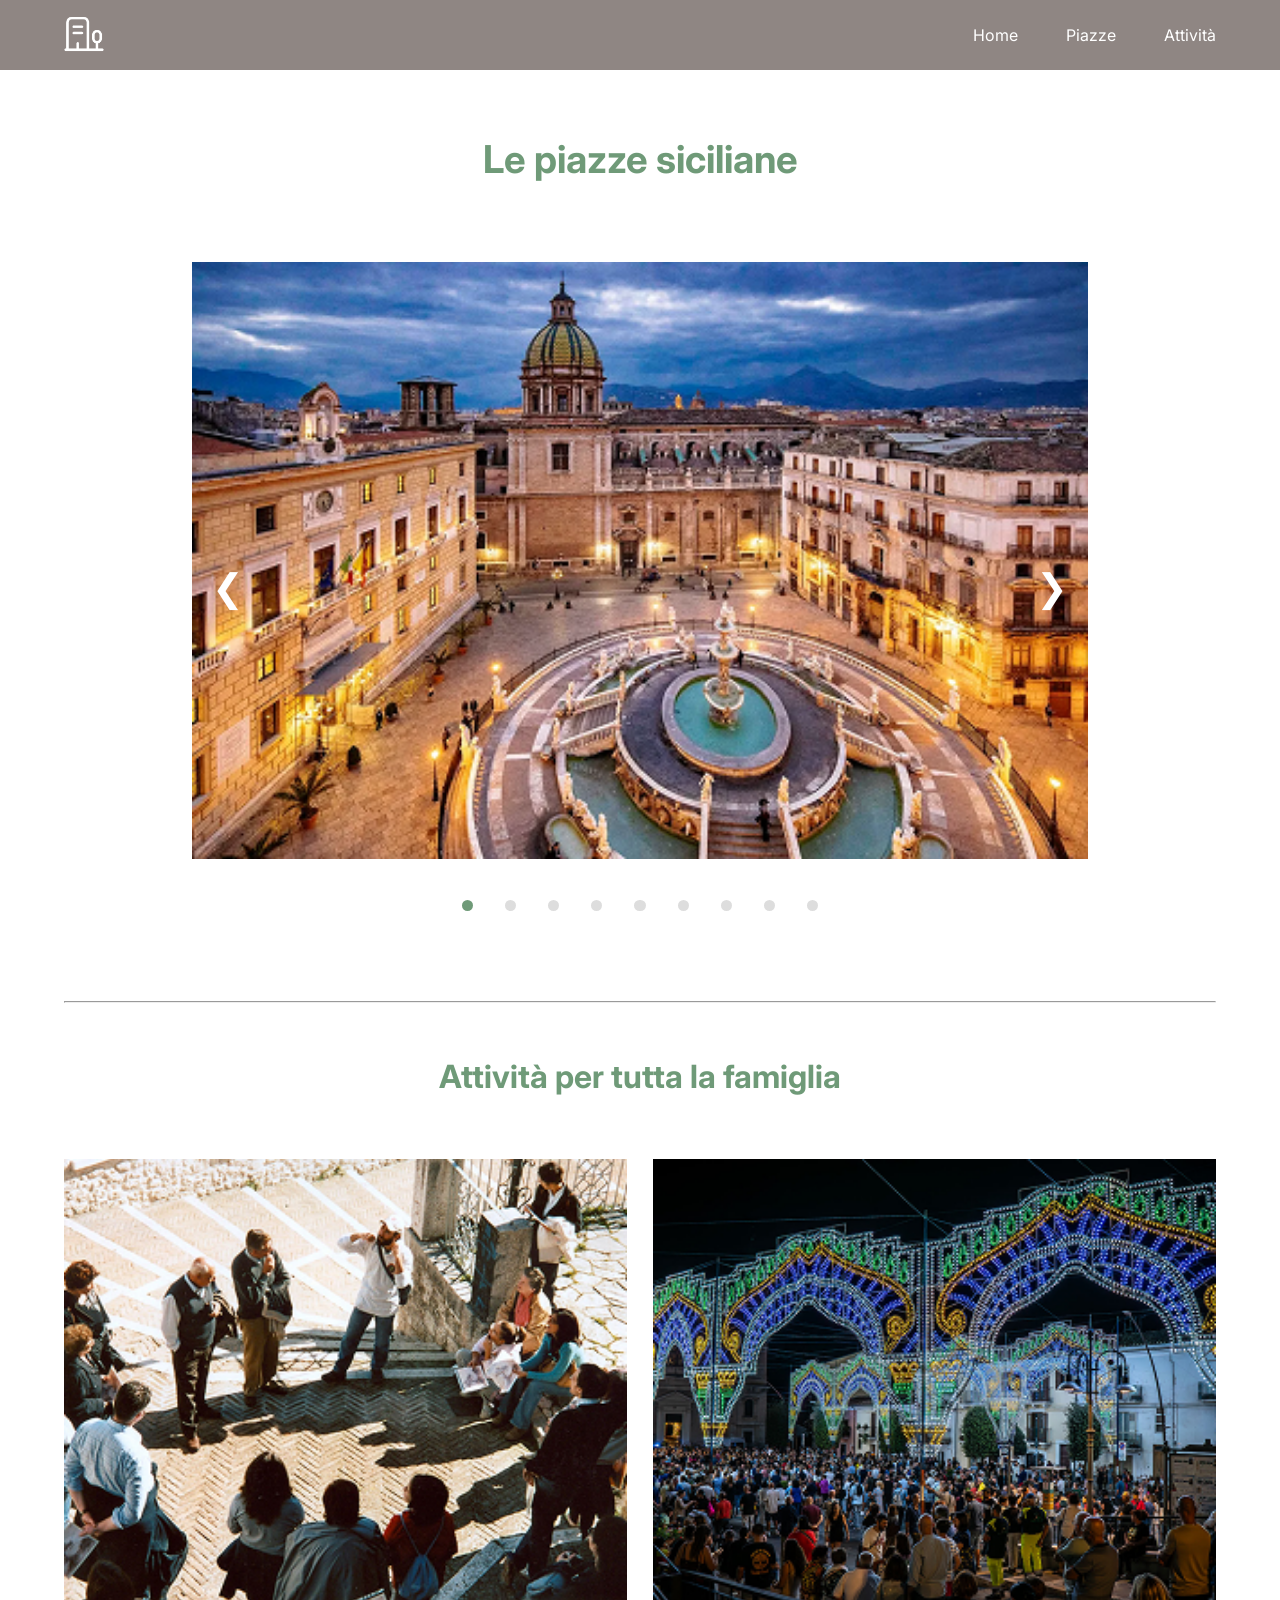
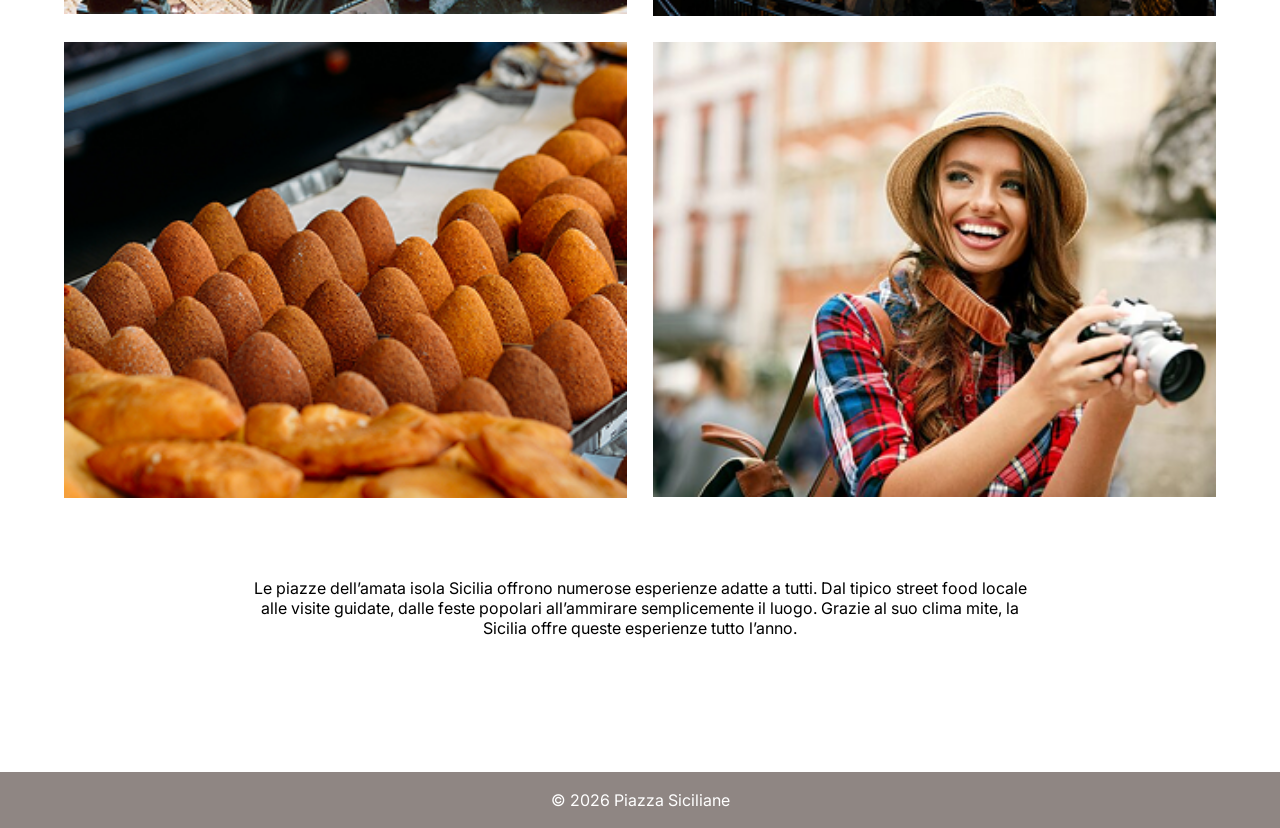
<file: index.html>
<!DOCTYPE html>
<html lang="it">

<head>
    <meta charset="UTF-8">
    <meta name="viewport" content="width=device-width, initial-scale=1.0">
    <title>Piazze Siciliane</title>
    <link rel="stylesheet" href="style.css">

    <link rel="preconnect" href="https://fonts.googleapis.com">
    <link rel="preconnect" href="https://fonts.gstatic.com" crossorigin>
    <link
        href="https://fonts.googleapis.com/css2?family=Inter:ital,opsz,wght@0,14..32,100..900;1,14..32,100..900&display=swap"
        rel="stylesheet">

</head>

<body>

    <header>
        <nav class="navbar">

            <div class="logo">
                <img src="img/logo-navbar.png" alt="logo">
            </div>

            <ul class="nav-links">
                <li><a href="index.html">Home</a></li>
                <li><a href="piazze.html">Piazze</a></li>
                <li><a href="attivita.html">Attività</a></li>
            </ul>

        </nav>
    </header>


    <section class="hero">

        <h1>Le piazze siciliane</h1>

        <div class="carousel">

            <input type="radio" name="slide" id="s1" checked>
            <input type="radio" name="slide" id="s2">
            <input type="radio" name="slide" id="s3">
            <input type="radio" name="slide" id="s4">
            <input type="radio" name="slide" id="s5">
            <input type="radio" name="slide" id="s6">
            <input type="radio" name="slide" id="s7">
            <input type="radio" name="slide" id="s8">
            <input type="radio" name="slide" id="s9">

            <div class="slides">

                <div class="slide">
                    <img src="img/piazza-pretoria-palermo.png">
                </div>

                <div class="slide">
                    <img src="img/piazza-duomo-catania.png">
                </div>

                <div class="slide">
                    <img src="img/piazza-duomo-messina.png">
                </div>

                <div class="slide">
                    <img src="img/piazza-duomo-siracusa.png">
                </div>

                <div class="slide">
                    <img src="img/piazza-pirandello-agrigento.png">
                </div>

                <div class="slide">
                    <img src="img/piazza garibaldi-caltanissetta.png">
                </div>

                <div class="slide">
                    <img src="img/piazza-sangiovanni-ragusa.png">
                </div>

                <div class="slide">
                    <img src="img/piazza-vittorio-emanuele-enna.png">
                </div>

                <div class="slide">
                    <img src="img/piazza-vittorio-emanuele-trapani.png">
                </div>

            </div>


            <!-- FRECCE -->

            <div class="nav nav-1">
                <label for="s9" class="prev">&#10094;</label>
                <label for="s2" class="next">&#10095;</label>
            </div>

            <div class="nav nav-2">
                <label for="s1" class="prev">&#10094;</label>
                <label for="s3" class="next">&#10095;</label>
            </div>

            <div class="nav nav-3">
                <label for="s2" class="prev">&#10094;</label>
                <label for="s4" class="next">&#10095;</label>
            </div>

            <div class="nav nav-4">
                <label for="s3" class="prev">&#10094;</label>
                <label for="s5" class="next">&#10095;</label>
            </div>

            <div class="nav nav-5">
                <label for="s4" class="prev">&#10094;</label>
                <label for="s6" class="next">&#10095;</label>
            </div>

            <div class="nav nav-6">
                <label for="s5" class="prev">&#10094;</label>
                <label for="s7" class="next">&#10095;</label>
            </div>

            <div class="nav nav-7">
                <label for="s6" class="prev">&#10094;</label>
                <label for="s8" class="next">&#10095;</label>
            </div>

            <div class="nav nav-8">
                <label for="s7" class="prev">&#10094;</label>
                <label for="s9" class="next">&#10095;</label>
            </div>

            <div class="nav nav-9">
                <label for="s8" class="prev">&#10094;</label>
                <label for="s1" class="next">&#10095;</label>
            </div>


            <!-- DOTS -->

            <div class="dots">

                <label for="s1"></label>
                <label for="s2"></label>
                <label for="s3"></label>
                <label for="s4"></label>
                <label for="s5"></label>
                <label for="s6"></label>
                <label for="s7"></label>
                <label for="s8"></label>
                <label for="s9"></label>

            </div>

        </div>

    </section>


    <hr class="divider">


    <!-- SEZIONE ATTIVITA -->

    <section class="attivita">

        <h2>Attività per tutta la famiglia</h2>

        <div class="grid-img">

            <img src="img/1.png">
            <img src="img/2.png">
            <img src="img/3.png">
            <img src="img/4.png">

        </div>

        <p>
            Le piazze dell’amata isola Sicilia offrono numerose esperienze adatte a tutti.
            Dal tipico street food locale alle visite guidate, dalle feste popolari
            all’ammirare semplicemente il luogo. Grazie al suo clima mite,
            la Sicilia offre queste esperienze tutto l’anno.
        </p>

    </section>


    <footer>

        <p>© 2026 Piazza Siciliane</p>

    </footer>


</body>

</html>
</file>
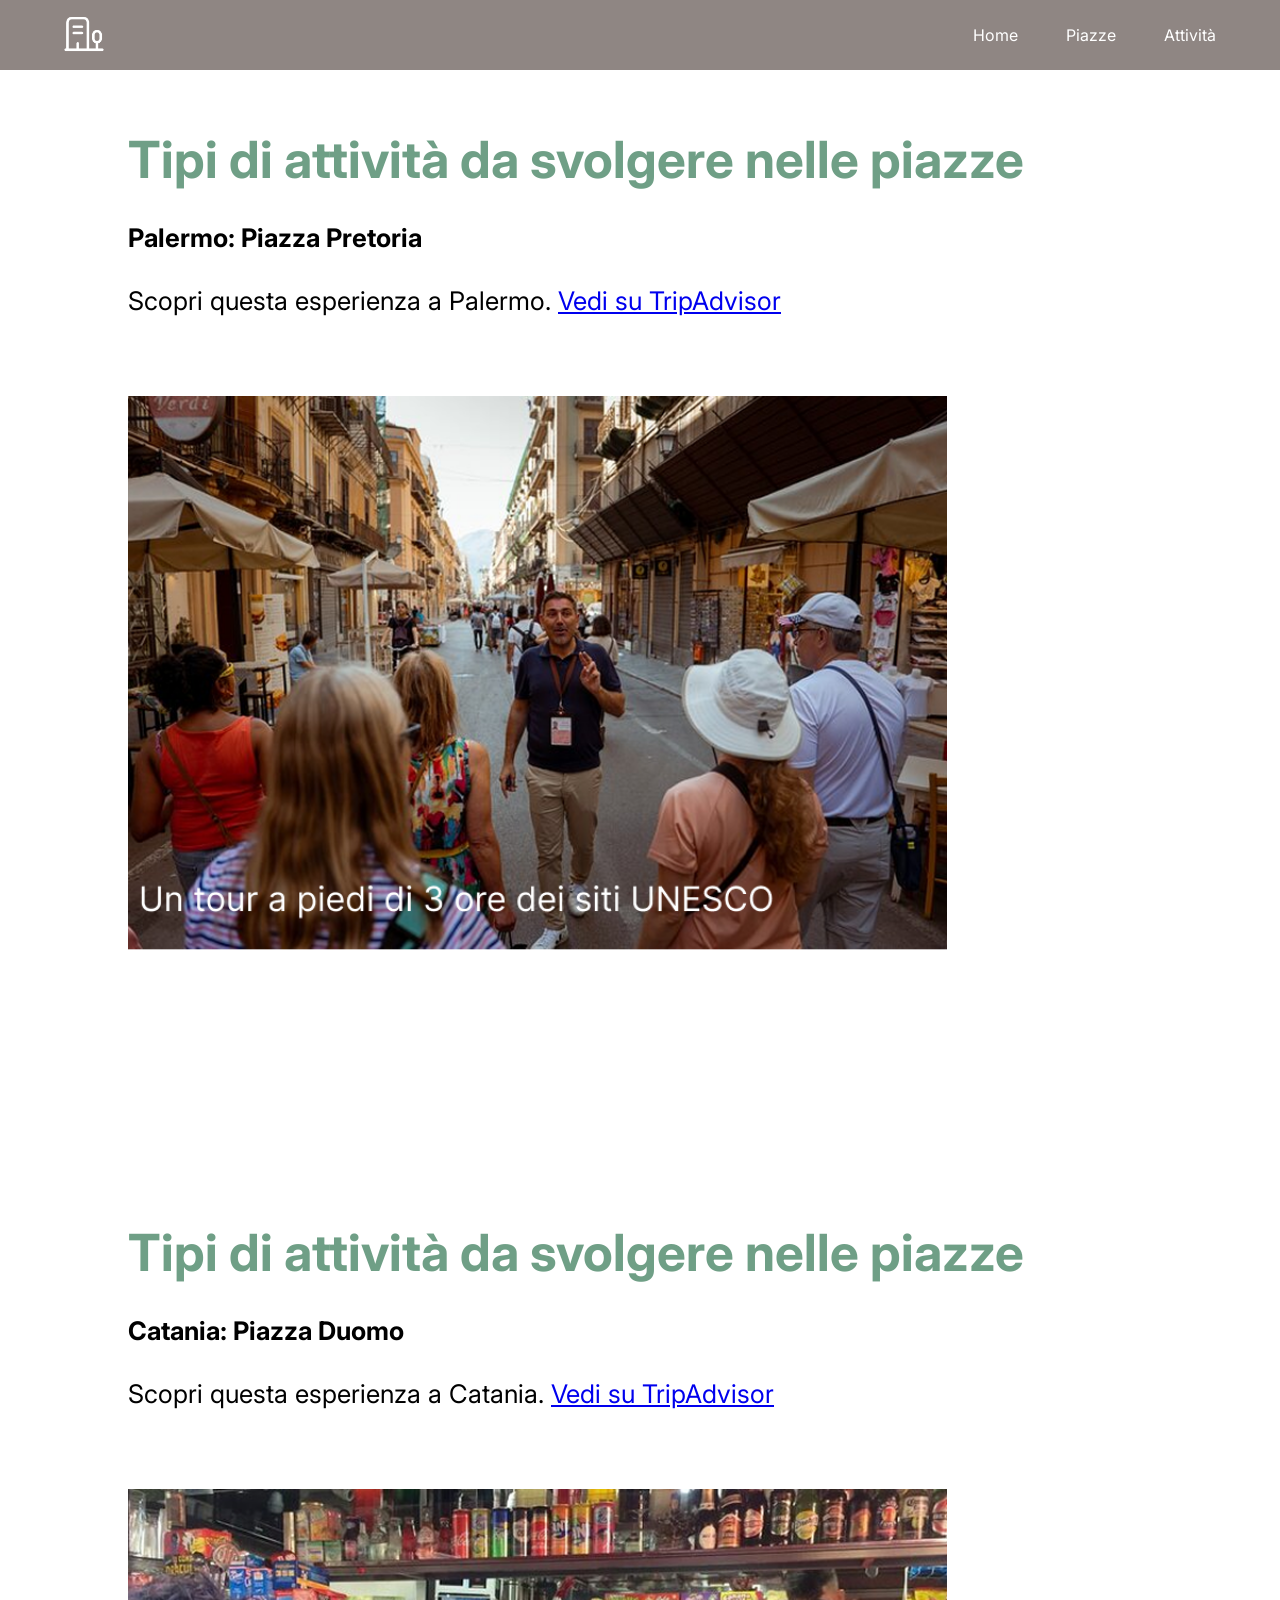
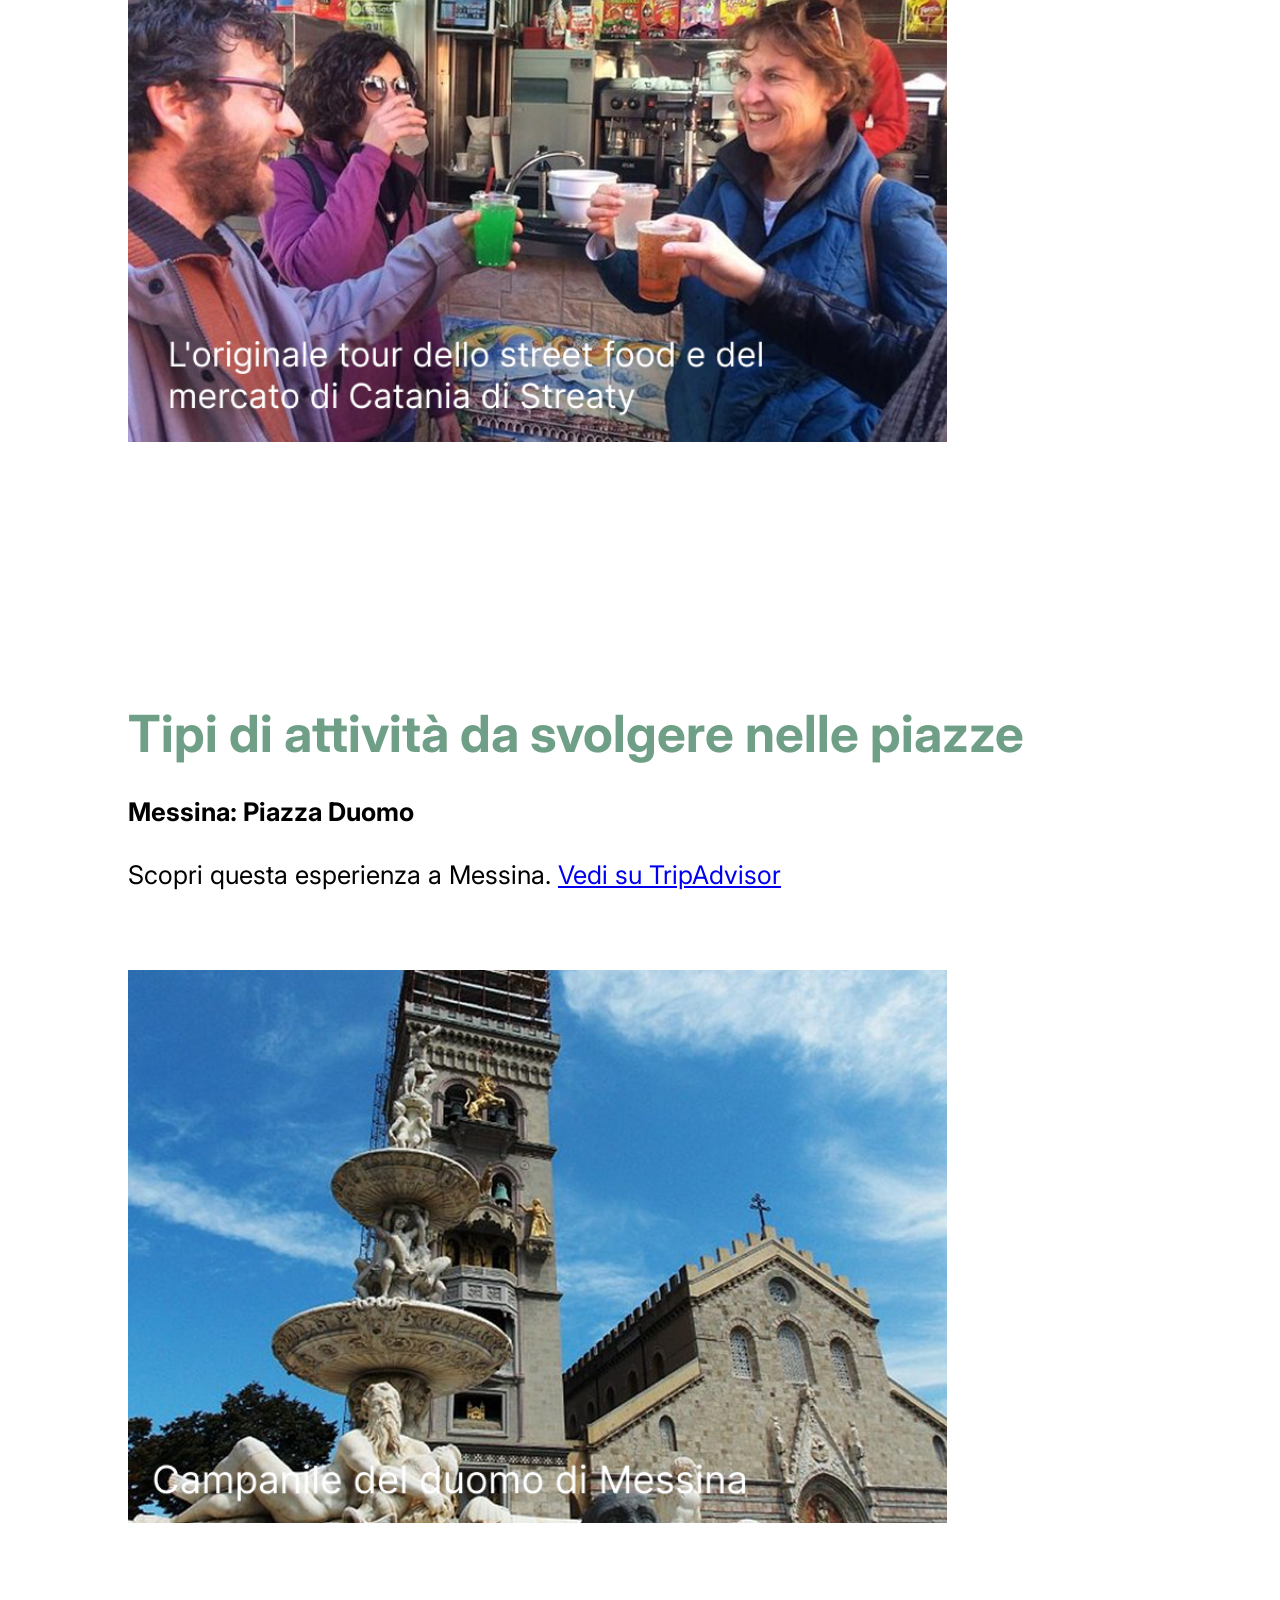
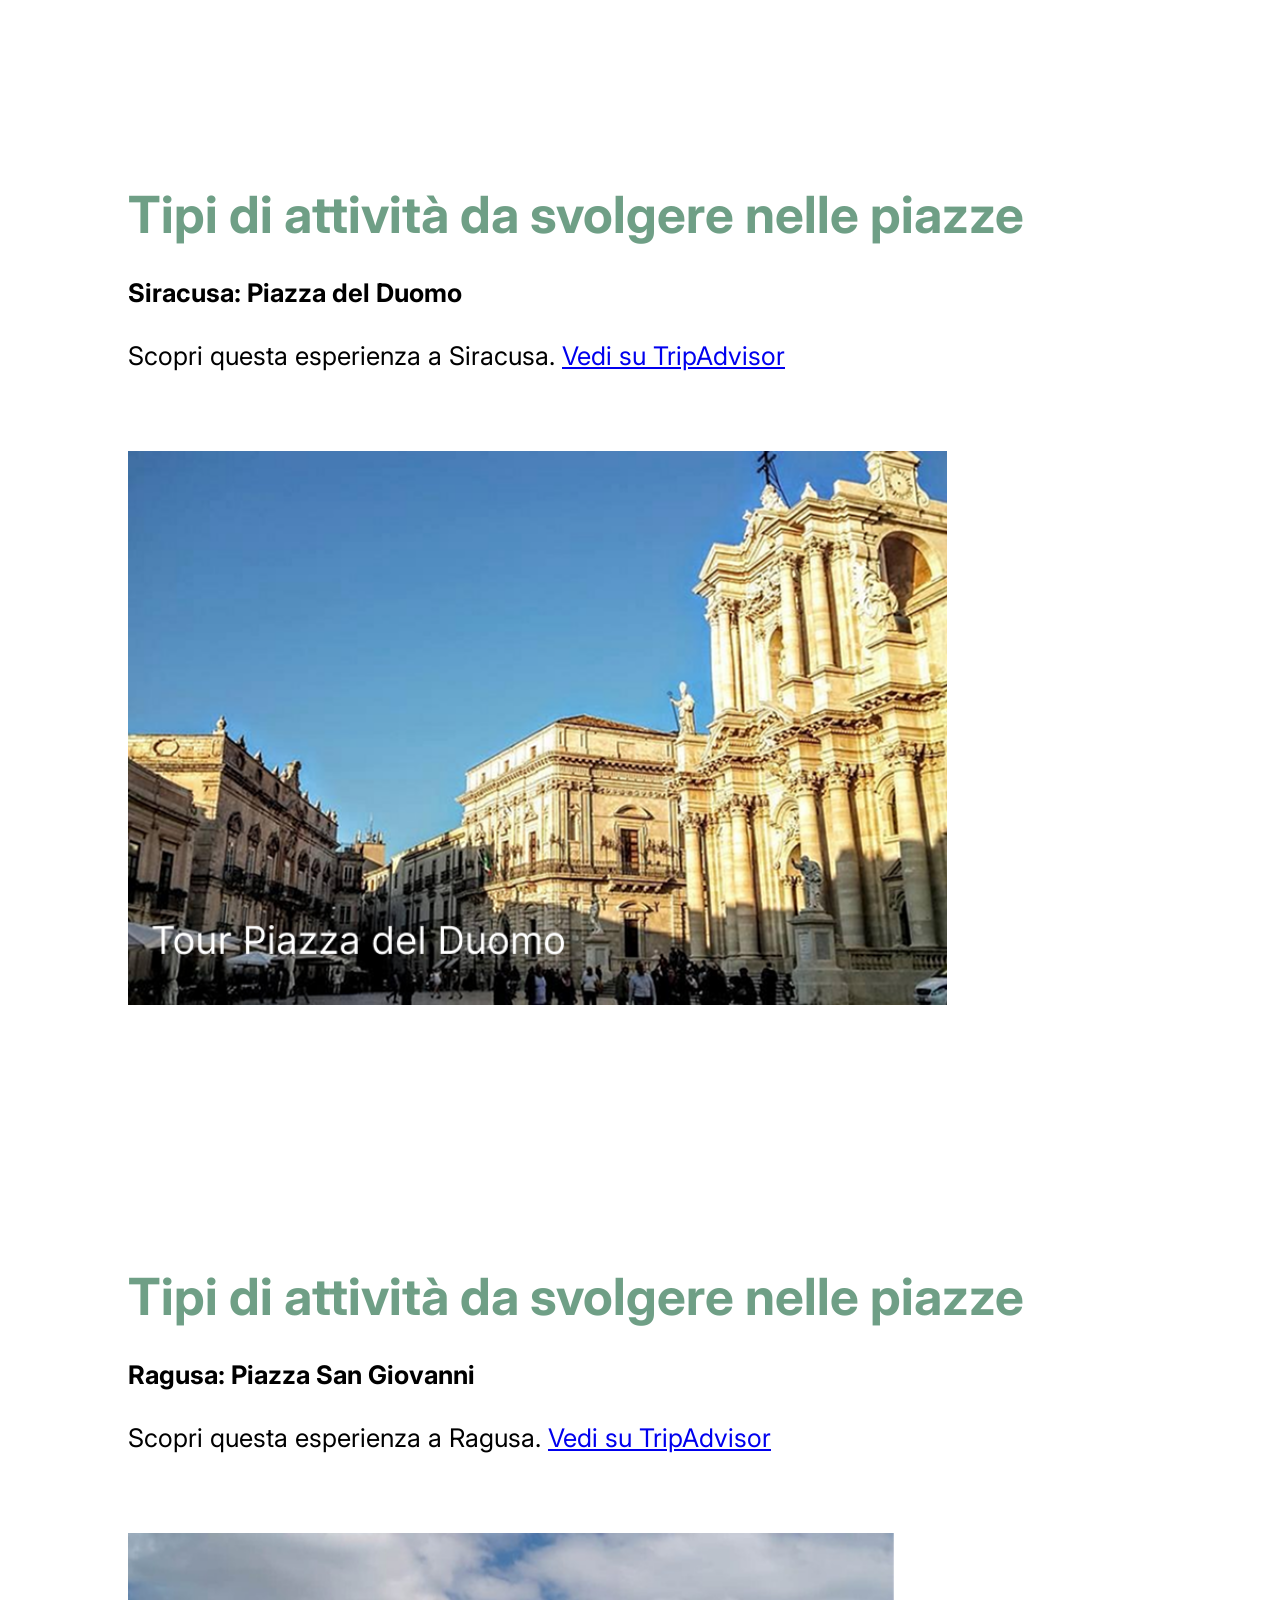
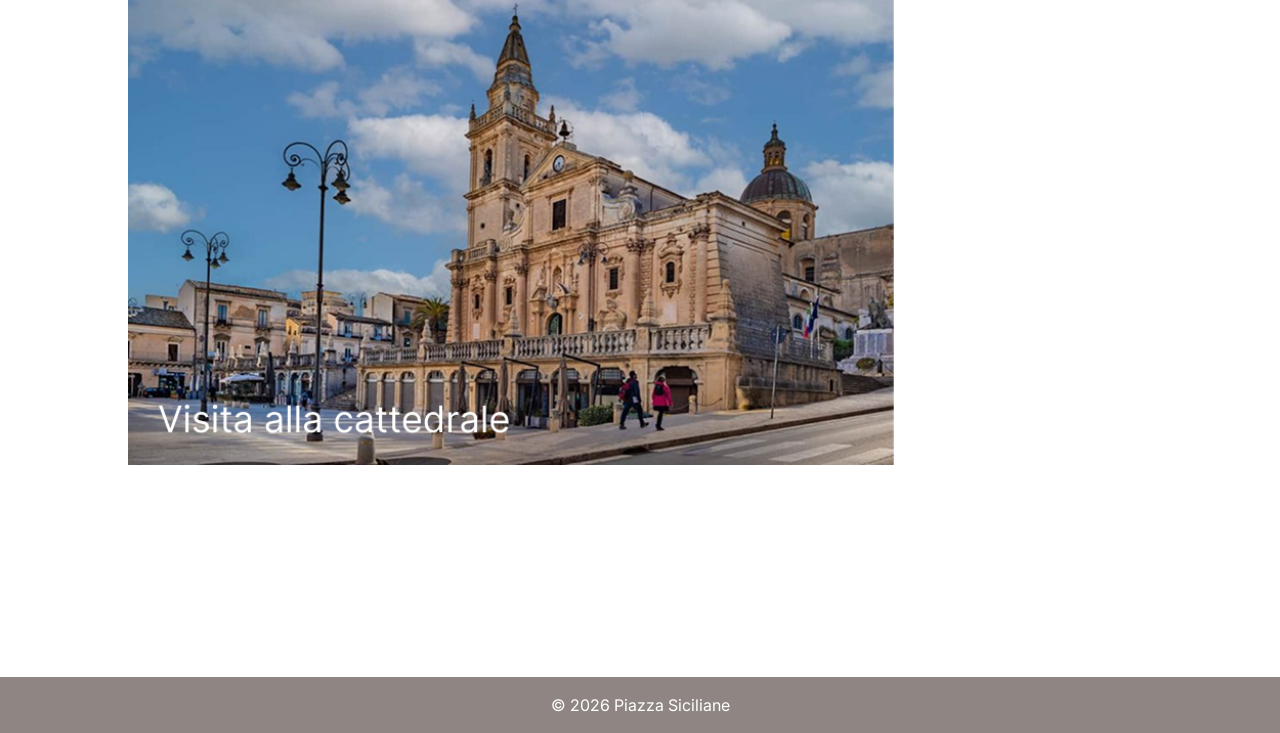
<file: attivita.html>
<!DOCTYPE html>
<html lang="it">

<head>
    <meta charset="UTF-8">
    <meta name="viewport" content="width=device-width, initial-scale=1.0">
    <title>Piazze Siciliane</title>
    <link rel="stylesheet" href="style.css">

    <link rel="preconnect" href="https://fonts.googleapis.com">
    <link rel="preconnect" href="https://fonts.gstatic.com" crossorigin>
    <link
        href="https://fonts.googleapis.com/css2?family=Inter:ital,opsz,wght@0,14..32,100..900;1,14..32,100..900&display=swap"
        rel="stylesheet">

</head>

<body>

    <header>
        <nav class="navbar">

            <div class="logo">
                <img src="img/logo-navbar.png" alt="logo">
            </div>

            <ul class="nav-links">
                <li><a href="index.html">Home</a></li>
                <li><a href="piazze.html">Piazze</a></li>
                <li><a href="attivita.html">Attività</a></li>
            </ul>

        </nav>
    </header>


    <section class="attività">

        <h1 class="titolo-sezione">Tipi di attività da svolgere nelle piazze</h1>

        <div class="attività-text">

            <h2>Palermo: Piazza Pretoria</h2>

            <p>
                Scopri questa esperienza a Palermo.
                <a href="https://www.tripadvisor.it/Attraction_Products-g187886-d195288-Piazza_Pretoria-Sicily.html"
                    target="_blank">Vedi su TripAdvisor</a>
            </p>

            <!-- IMMAGINE CHE APRE L'OVERLAY -->
            <a href="#gallery-palermo">
                <img src="img/attività-palermo1.png" class="open-gallery">
            </a>


            <!-- OVERLAY -->
            <div id="gallery-palermo" class="overlay">

                <a href="#" class="close">&times;</a>

                <div class="slider slider-palermo">

                    <input type="radio" name="palermo" id="p1" checked>
                    <input type="radio" name="palermo" id="p2">
                    <input type="radio" name="palermo" id="p3">
                    <input type="radio" name="palermo" id="p4">
                    <input type="radio" name="palermo" id="p5">

                    <div class="immagini">

                        <div class="img-slide">
                            <img src="img/attività-palermo1.png">
                        </div>

                        <div class="img-slide">
                            <img src="img/attività-palermo2.png">
                        </div>

                        <div class="img-slide">
                            <img src="img/attività-palermo3.png">
                        </div>

                        <div class="img-slide">
                            <img src="img/attività-palermo4.png">
                        </div>

                        <div class="img-slide">
                            <img src="img/attività-palermo5.png">
                        </div>

                    </div>


                    <!-- FRECCE -->

                    <div class="nav nav1">
                        <label for="p5" class="prev">&#10094;</label>
                        <label for="p2" class="next">&#10095;</label>
                    </div>

                    <div class="nav nav2">
                        <label for="p1" class="prev">&#10094;</label>
                        <label for="p3" class="next">&#10095;</label>
                    </div>

                    <div class="nav nav3">
                        <label for="p2" class="prev">&#10094;</label>
                        <label for="p4" class="next">&#10095;</label>
                    </div>

                    <div class="nav nav4">
                        <label for="p3" class="prev">&#10094;</label>
                        <label for="p5" class="next">&#10095;</label>
                    </div>

                    <div class="nav nav5">
                        <label for="p4" class="prev">&#10094;</label>
                        <label for="p1" class="next">&#10095;</label>
                    </div>

                </div>

            </div>

        </div>

    </section>

    <section class="attività">

        <h1 class="titolo-sezione">Tipi di attività da svolgere nelle piazze</h1>

        <div class="attività-text">

            <h2>Catania: Piazza Duomo</h2>

            <p>
                Scopri questa esperienza a Catania.
                <a href="https://www.tripadvisor.it/Attraction_Products-g187886-d532798-Piazza_del_Duomo-Sicily.html"
                    target="_blank">Vedi su TripAdvisor</a>
            </p>

            <!-- IMMAGINE CHE APRE L'OVERLAY -->
            <a href="#gallery-catania">
                <img src="img/attività-catania1.png" class="open-gallery">
            </a>


            <!-- OVERLAY -->
            <div id="gallery-catania" class="overlay">

                <a href="#" class="close">&times;</a>

                <div class="slider slider-catania">

                    <input type="radio" name="catania" id="c1" checked>
                    <input type="radio" name="catania" id="c2">
                    <input type="radio" name="catania" id="c3">
                    <input type="radio" name="catania" id="c4">
                    <input type="radio" name="catania" id="c5">

                    <div class="immagini">

                        <div class="img-slide">
                            <img src="img/attività-catania1.png">
                        </div>

                        <div class="img-slide">
                            <img src="img/attività-catania2.png">
                        </div>

                        <div class="img-slide">
                            <img src="img/attività-catania3.png">
                        </div>

                        <div class="img-slide">
                            <img src="img/attività-catania4.png">
                        </div>

                        <div class="img-slide">
                            <img src="img/attività-catania5.png">
                        </div>
                    </div>

                    <!-- FRECCE -->

                    <div class="nav nav1">
                        <label for="c5" class="prev">&#10094;</label>
                        <label for="c2" class="next">&#10095;</label>
                    </div>

                    <div class="nav nav2">
                        <label for="c1" class="prev">&#10094;</label>
                        <label for="c3" class="next">&#10095;</label>
                    </div>

                    <div class="nav nav3">
                        <label for="c2" class="prev">&#10094;</label>
                        <label for="c4" class="next">&#10095;</label>
                    </div>

                    <div class="nav nav4">
                        <label for="c3" class="prev">&#10094;</label>
                        <label for="c5" class="next">&#10095;</label>
                    </div>

                    <div class="nav nav5">
                        <label for="c4" class="prev">&#10094;</label>
                        <label for="c1" class="next">&#10095;</label>
                    </div>
                </div>

            </div>

        </div>
    </section>

    <section class="attività">

        <h1 class="titolo-sezione">Tipi di attività da svolgere nelle piazze</h1>

        <div class="attività-text">

            <h2>Messina: Piazza Duomo</h2>

            <p>
                Scopri questa esperienza a Messina.
                <a href="https://www.tripadvisor.it/Search?q=messina+piazza+del+duomo&geo=187889&ssrc=a&searchNearby=false&searchSessionId=0010eb62b549dee1.ssid&offset=0"
                    target="_blank">Vedi su TripAdvisor</a>
            </p>

            <!-- IMMAGINE CHE APRE L'OVERLAY -->
            <a href="#gallery-messina">
                <img src="img/attività-messina1.png" class="open-gallery">
            </a>


            <!-- OVERLAY -->
            <div id="gallery-messina" class="overlay">

                <a href="#" class="close">&times;</a>

                <div class="slider slider-messina">

                    <input type="radio" name="messina" id="m1" checked>
                    <input type="radio" name="messina" id="m2">
                    <input type="radio" name="messina" id="m3">
                    <input type="radio" name="messina" id="m4">
                    <input type="radio" name="messina" id="m5">

                    <div class="immagini">

                        <div class="img-slide">
                            <img src="img/attività-messina1.png">
                        </div>

                        <div class="img-slide">
                            <img src="img/attività-messina2.png">
                        </div>

                        <div class="img-slide">
                            <img src="img/attività-messina3.png">
                        </div>

                        <div class="img-slide">
                            <img src="img/attività-messina4.png">
                        </div>

                        <div class="img-slide">
                            <img src="img/attività-messina5.png">
                        </div>
                    </div>

                    <!-- FRECCE -->

                    <div class="nav nav1">
                        <label for="m5" class="prev">&#10094;</label>
                        <label for="m2" class="next">&#10095;</label>
                    </div>

                    <div class="nav nav2">
                        <label for="m1" class="prev">&#10094;</label>
                        <label for="m3" class="next">&#10095;</label>
                    </div>

                    <div class="nav nav3">
                        <label for="m2" class="prev">&#10094;</label>
                        <label for="m4" class="next">&#10095;</label>
                    </div>

                    <div class="nav nav4">
                        <label for="m3" class="prev">&#10094;</label>
                        <label for="m5" class="next">&#10095;</label>
                    </div>

                    <div class="nav nav5">
                        <label for="m4" class="prev">&#10094;</label>
                        <label for="m1" class="next">&#10095;</label>
                    </div>
                </div>

            </div>

        </div>
    </section>

    <section class="attività">

        <h1 class="titolo-sezione">Tipi di attività da svolgere nelle piazze</h1>

        <div class="attività-text">

            <h2>Siracusa: Piazza del Duomo</h2>

            <p>
                Scopri questa esperienza a Siracusa.
                <a href="https://www.tripadvisor.it/Attraction_Review-g187891-d2716394-Reviews-Piazza_Duomo-Syracuse_Province_of_Syracuse_Sicily.html"
                    target="_blank">Vedi su TripAdvisor</a>
            </p>

            <!-- IMMAGINE CHE APRE L'OVERLAY -->
            <a href="#gallery-siracusa">
                <img src="img/attività-siracusa1.png" class="open-gallery">
            </a>


            <!-- OVERLAY -->
            <div id="gallery-siracusa" class="overlay">

                <a href="#" class="close">&times;</a>

                <div class="slider slider-siracusa">

                    <input type="radio" name="siracusa" id="s1" checked>
                    <input type="radio" name="siracusa" id="s2">
                    <input type="radio" name="siracusa" id="s3">
                    <input type="radio" name="siracusa" id="s4">
                    <input type="radio" name="siracusa" id="s5">

                    <div class="immagini">

                        <div class="img-slide">
                            <img src="img/attività-siracusa1.png">
                        </div>

                        <div class="img-slide">
                            <img src="img/attività-siracusa2.png">
                        </div>

                        <div class="img-slide">
                            <img src="img/attività-siracusa3.png">
                        </div>

                        <div class="img-slide">
                            <img src="img/attività-siracusa4.png">
                        </div>

                        <div class="img-slide">
                            <img src="img/attività-siracusa5.png">
                        </div>
                    </div>

                    <!-- FRECCE -->

                    <div class="nav nav1">
                        <label for="s5" class="prev">&#10094;</label>
                        <label for="s2" class="next">&#10095;</label>
                    </div>

                    <div class="nav nav2">
                        <label for="s1" class="prev">&#10094;</label>
                        <label for="s3" class="next">&#10095;</label>
                    </div>

                    <div class="nav nav3">
                        <label for="s2" class="prev">&#10094;</label>
                        <label for="s4" class="next">&#10095;</label>
                    </div>

                    <div class="nav nav4">
                        <label for="s3" class="prev">&#10094;</label>
                        <label for="s5" class="next">&#10095;</label>
                    </div>

                    <div class="nav nav5">
                        <label for="s4" class="prev">&#10094;</label>
                        <label for="s1" class="next">&#10095;</label>
                    </div>
                </div>

            </div>

        </div>
    </section>

    <section class="attività">

        <h1 class="titolo-sezione">Tipi di attività da svolgere nelle piazze</h1>

        <div class="attività-text">

            <h2>Ragusa: Piazza San Giovanni</h2>

            <p>
                Scopri questa esperienza a Ragusa.
                <a href="https://www.tripadvisor.it/Attraction_Review-g194872-d1150039-Reviews-San_Giovanni_Battista_s_Cathedral-Ragusa_Province_of_Ragusa_Sicily.html"
                    target="_blank">Vedi su TripAdvisor</a>
            </p>

            <!-- IMMAGINE CHE APRE L'OVERLAY -->
            <a href="#gallery-ragusa">
                <img src="img/attività-ragusa1.png" class="open-gallery">
            </a>


            <!-- OVERLAY -->
            <div id="gallery-ragusa" class="overlay">

                <a href="#" class="close">&times;</a>

                <div class="slider slider-ragusa">

                    <input type="radio" name="ragusa" id="r1" checked>
                    <input type="radio" name="ragusa" id="r2">
                    <input type="radio" name="ragusa" id="r3">
                    <input type="radio" name="ragusa" id="r4">
                    <input type="radio" name="ragusa" id="r5">

                    <div class="immagini">

                        <div class="img-slide">
                            <img src="img/attività-ragusa1.png">
                        </div>

                        <div class="img-slide">
                            <img src="img/attività-ragusa2.png">
                        </div>

                        <div class="img-slide">
                            <img src="img/attività-ragusa3.png">
                        </div>

                        <div class="img-slide">
                            <img src="img/attività-ragusa4.png">
                        </div>

                        <div class="img-slide">
                            <img src="img/attività-ragusa5.png">
                        </div>
                    </div>

                    <!-- FRECCE -->

                    <div class="nav nav1">
                        <label for="r5" class="prev">&#10094;</label>
                        <label for="r2" class="next">&#10095;</label>
                    </div>

                    <div class="nav nav2">
                        <label for="r1" class="prev">&#10094;</label>
                        <label for="r3" class="next">&#10095;</label>
                    </div>

                    <div class="nav nav3">
                        <label for="r2" class="prev">&#10094;</label>
                        <label for="r4" class="next">&#10095;</label>
                    </div>

                    <div class="nav nav4">
                        <label for="r3" class="prev">&#10094;</label>
                        <label for="r5" class="next">&#10095;</label>
                    </div>

                    <div class="nav nav5">
                        <label for="r4" class="prev">&#10094;</label>
                        <label for="r1" class="next">&#10095;</label>
                    </div>
                </div>

            </div>

        </div>
    </section>
    
    <footer>

        <p>© 2026 Piazza Siciliane</p>

    </footer>

</body>
</file>
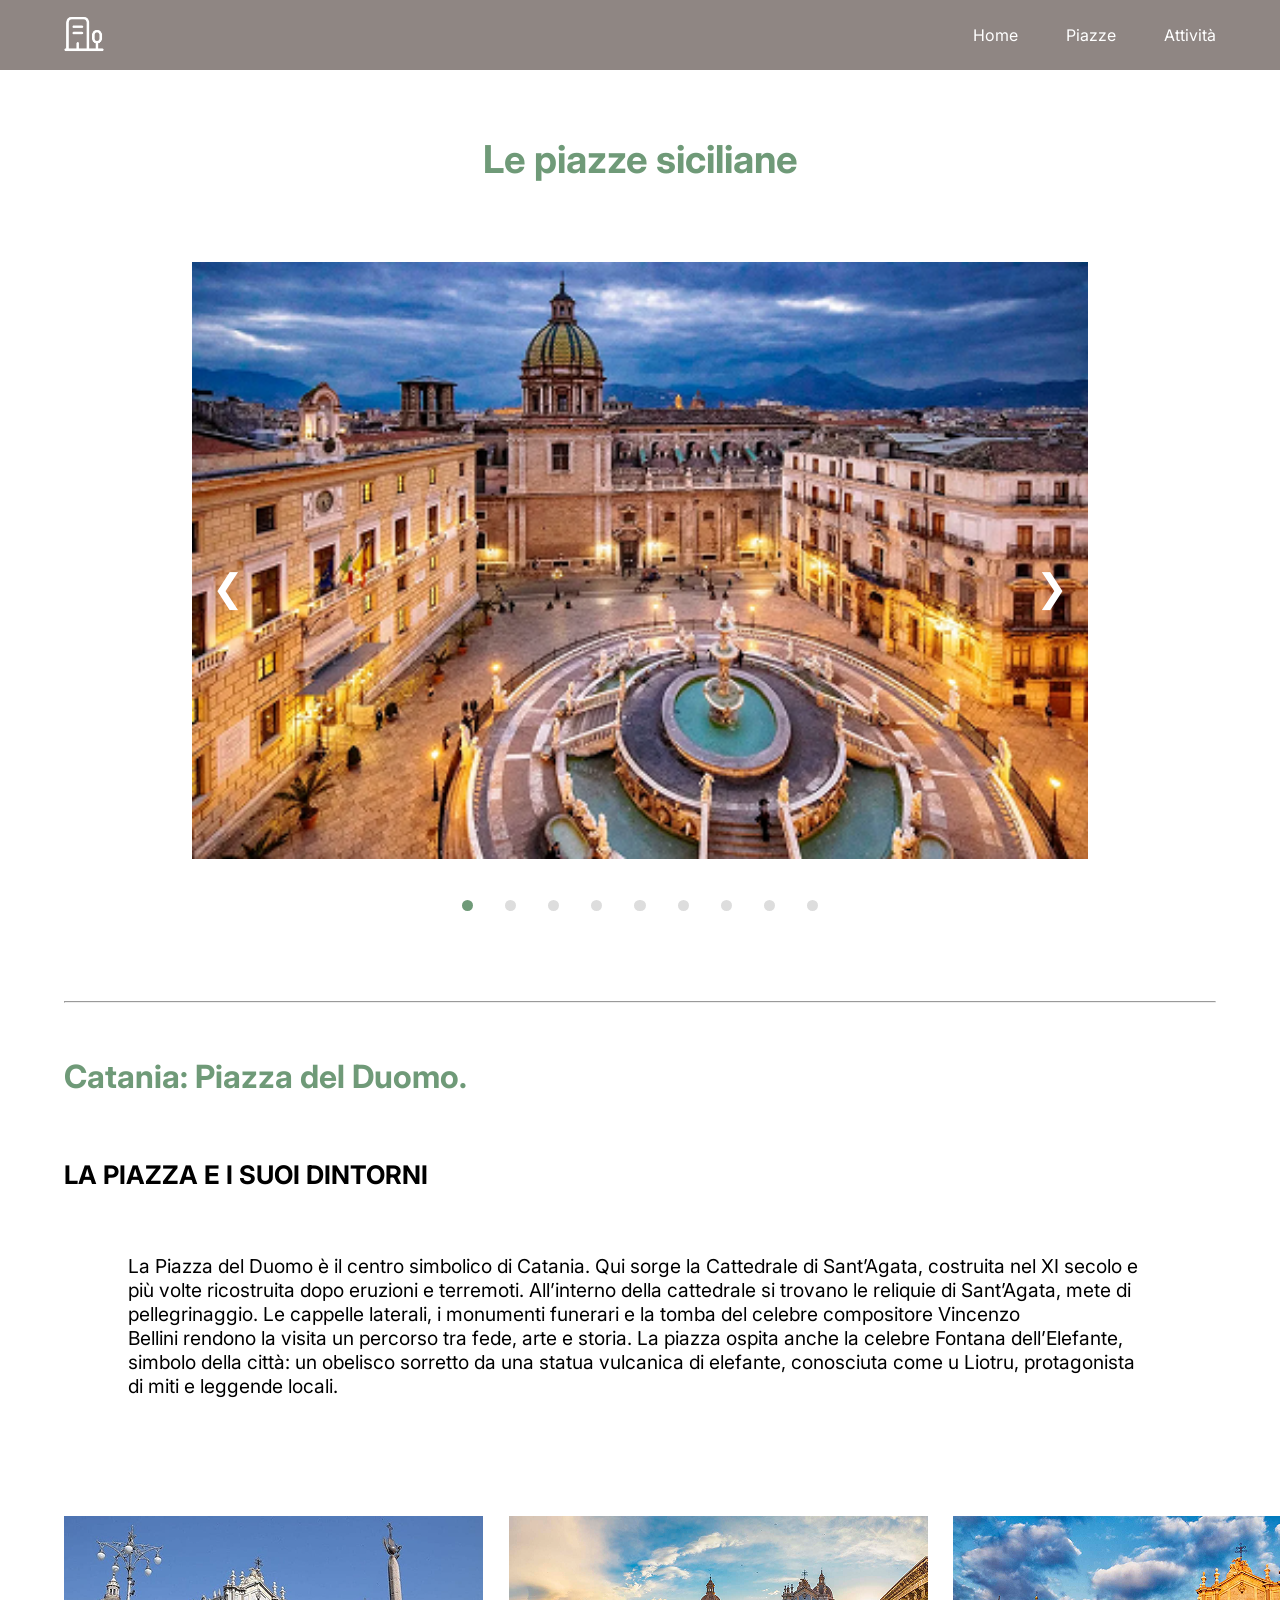
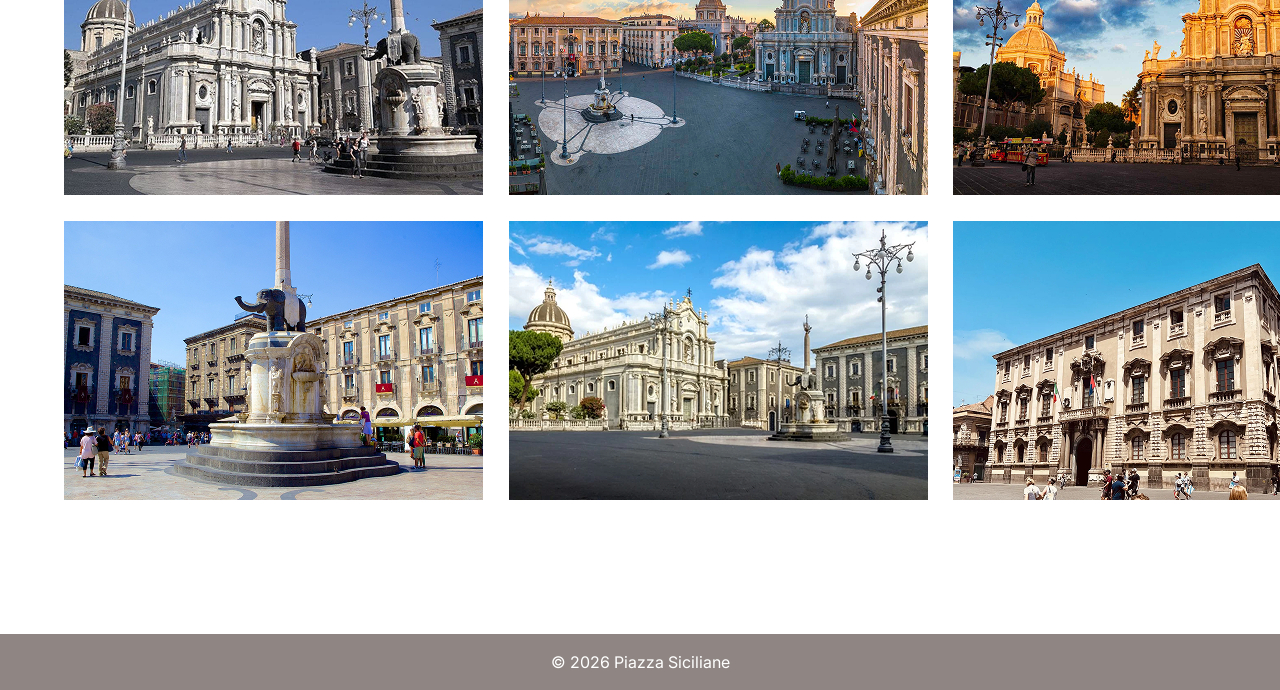
<file: duomo-catania.html>
<!DOCTYPE html>
<html lang="it">

<head>
    <meta charset="UTF-8">
    <meta name="viewport" content="width=device-width, initial-scale=1.0">
    <title>Piazze Siciliane</title>
    <link rel="stylesheet" href="style.css">

    <link rel="preconnect" href="https://fonts.googleapis.com">
    <link rel="preconnect" href="https://fonts.gstatic.com" crossorigin>
    <link
        href="https://fonts.googleapis.com/css2?family=Inter:ital,opsz,wght@0,14..32,100..900;1,14..32,100..900&display=swap"
        rel="stylesheet">

</head>

<body>

    <header>
        <nav class="navbar">

            <div class="logo">
                <img src="img/logo-navbar.png" alt="logo">
            </div>

            <ul class="nav-links">
                <li><a href="index.html">Home</a></li>
                <li><a href="piazze.html">Piazze</a></li>
                <li><a href="attivita.html">Attività</a></li>
            </ul>

        </nav>
    </header>


    <section class="hero">

        <h1>Le piazze siciliane</h1>

        <div class="carousel">

            <input type="radio" name="slide" id="s1" checked>
            <input type="radio" name="slide" id="s2">
            <input type="radio" name="slide" id="s3">
            <input type="radio" name="slide" id="s4">
            <input type="radio" name="slide" id="s5">
            <input type="radio" name="slide" id="s6">
            <input type="radio" name="slide" id="s7">
            <input type="radio" name="slide" id="s8">
            <input type="radio" name="slide" id="s9">

            <div class="slides">

                <div class="slide">
                    <img src="img/piazza-pretoria-palermo.png">
                </div>

                <div class="slide">
                    <img src="img/piazza-duomo-catania.png">
                </div>

                <div class="slide">
                    <img src="img/piazza-duomo-messina.png">
                </div>

                <div class="slide">
                    <img src="img/piazza-duomo-siracusa.png">
                </div>

                <div class="slide">
                    <img src="img/piazza-pirandello-agrigento.png">
                </div>

                <div class="slide">
                    <img src="img/piazza garibaldi-caltanissetta.png">
                </div>

                <div class="slide">
                    <img src="img/piazza-sangiovanni-ragusa.png">
                </div>

                <div class="slide">
                    <img src="img/piazza-vittorio-emanuele-enna.png">
                </div>

                <div class="slide">
                    <img src="img/piazza-vittorio-emanuele-trapani.png">
                </div>

            </div>


            <!-- FRECCE -->

            <div class="nav nav-1">
                <label for="s9" class="prev">&#10094;</label>
                <label for="s2" class="next">&#10095;</label>
            </div>

            <div class="nav nav-2">
                <label for="s1" class="prev">&#10094;</label>
                <label for="s3" class="next">&#10095;</label>
            </div>

            <div class="nav nav-3">
                <label for="s2" class="prev">&#10094;</label>
                <label for="s4" class="next">&#10095;</label>
            </div>

            <div class="nav nav-4">
                <label for="s3" class="prev">&#10094;</label>
                <label for="s5" class="next">&#10095;</label>
            </div>

            <div class="nav nav-5">
                <label for="s4" class="prev">&#10094;</label>
                <label for="s6" class="next">&#10095;</label>
            </div>

            <div class="nav nav-6">
                <label for="s5" class="prev">&#10094;</label>
                <label for="s7" class="next">&#10095;</label>
            </div>

            <div class="nav nav-7">
                <label for="s6" class="prev">&#10094;</label>
                <label for="s8" class="next">&#10095;</label>
            </div>

            <div class="nav nav-8">
                <label for="s7" class="prev">&#10094;</label>
                <label for="s9" class="next">&#10095;</label>
            </div>

            <div class="nav nav-9">
                <label for="s8" class="prev">&#10094;</label>
                <label for="s1" class="next">&#10095;</label>
            </div>


            <!-- DOTS -->

            <div class="dots">

                <label for="s1"></label>
                <label for="s2"></label>
                <label for="s3"></label>
                <label for="s4"></label>
                <label for="s5"></label>
                <label for="s6"></label>
                <label for="s7"></label>
                <label for="s8"></label>
                <label for="s9"></label>

            </div>

        </div>

    </section>


    <hr class="divider">


    <!-- SEZIONE ATTIVITA -->

    <section class="piazza">

        <h2>Catania: Piazza del Duomo.</h2>

        <h3>LA PIAZZA E I SUOI DINTORNI</h3>

        <p>
            La Piazza del Duomo è il centro simbolico di Catania. Qui sorge la Cattedrale di Sant’Agata, costruita nel XI secolo e più volte ricostruita dopo eruzioni e terremoti. All’interno della cattedrale si trovano le reliquie di Sant’Agata, mete di pellegrinaggio. Le cappelle laterali, i monumenti funerari e la tomba del celebre compositore Vincenzo Bellini rendono la visita un percorso tra fede, arte e storia.
La piazza ospita anche la celebre Fontana dell’Elefante, simbolo della città: un obelisco sorretto da una statua vulcanica di elefante, conosciuta come u Liotru, protagonista di miti e leggende locali. 
        </p>

        <div class="grid-img-piazza">

            <img src="img/duomo-catania1.png">
            <img src="img/duomo-catania2.png">
            <img src="img/duomo-catania3.png">
            <img src="img/duomo-catania4.png">
            <img src="img/duomo-catania5.png">
            <img src="img/duomo-catania6.png">

        </div>

    </section>


    <footer>

        <p>© 2026 Piazza Siciliane</p>

    </footer>


</body>

</html>
</file>
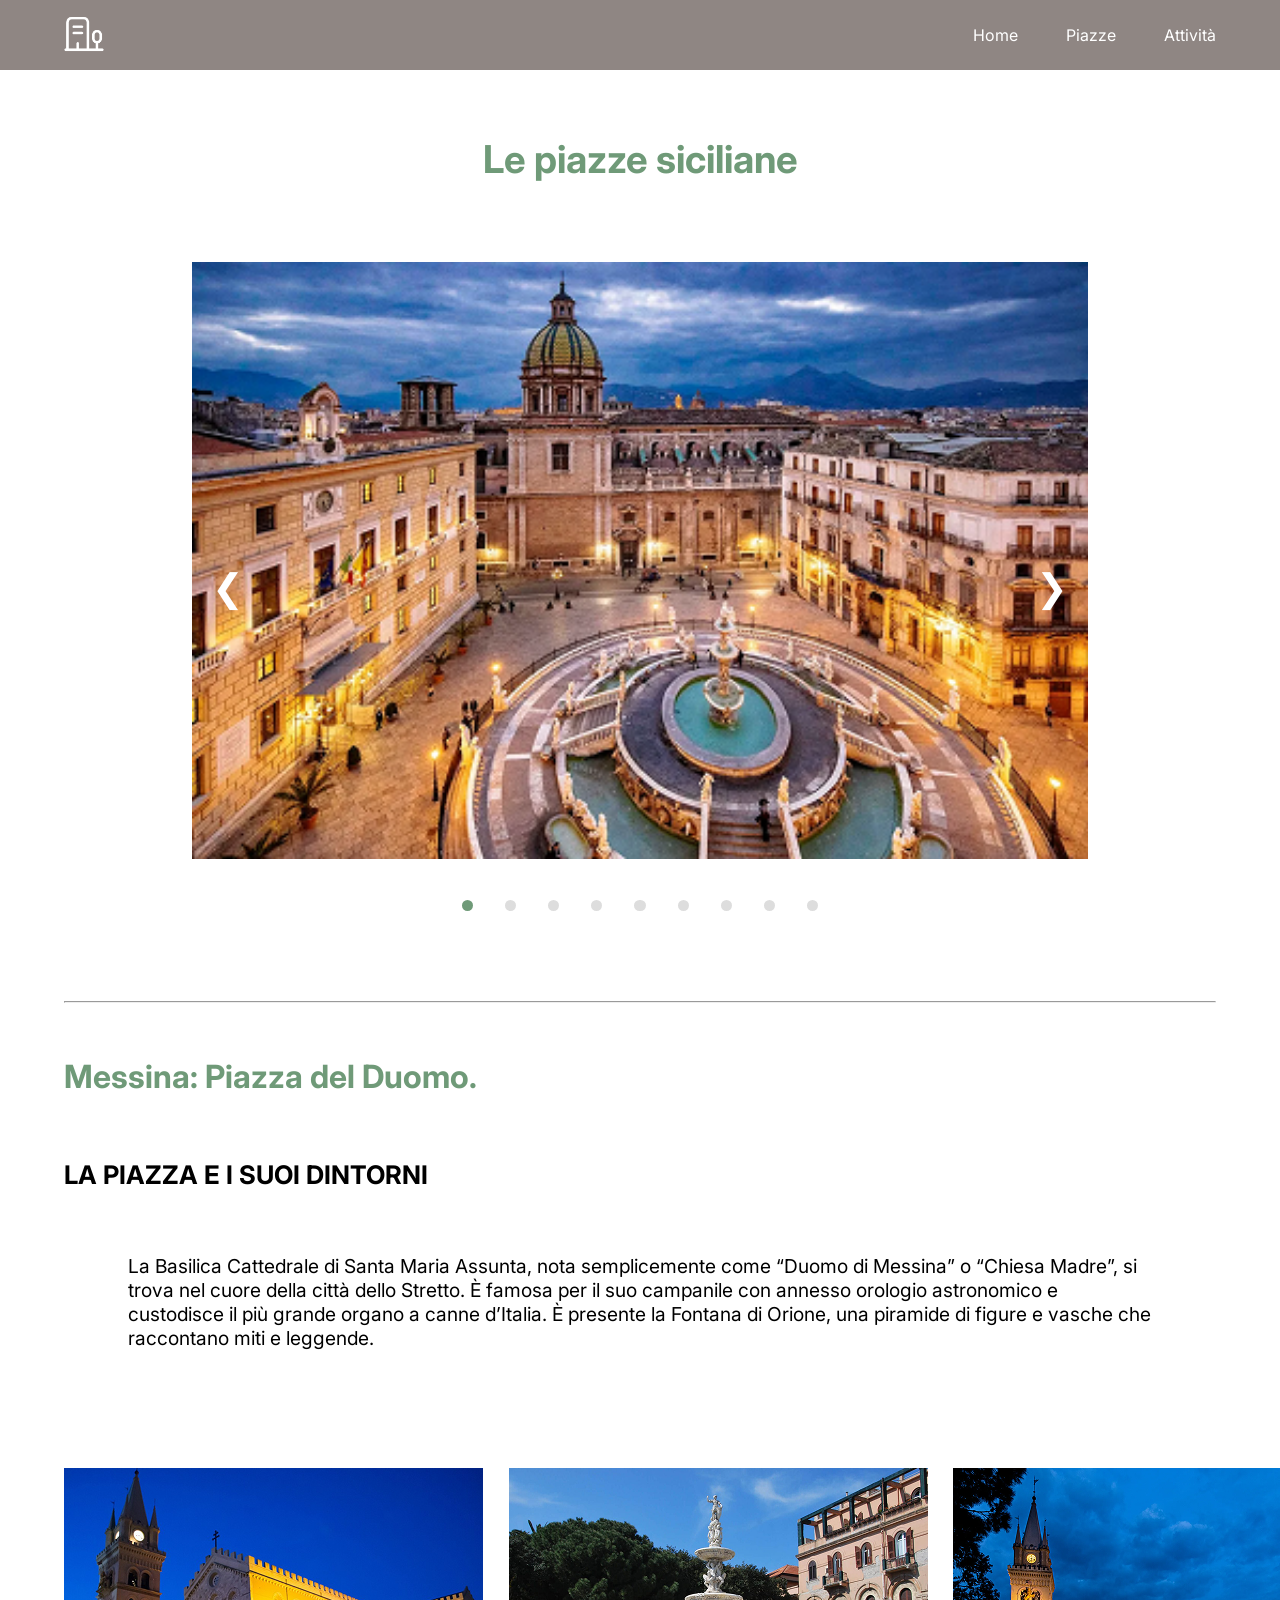
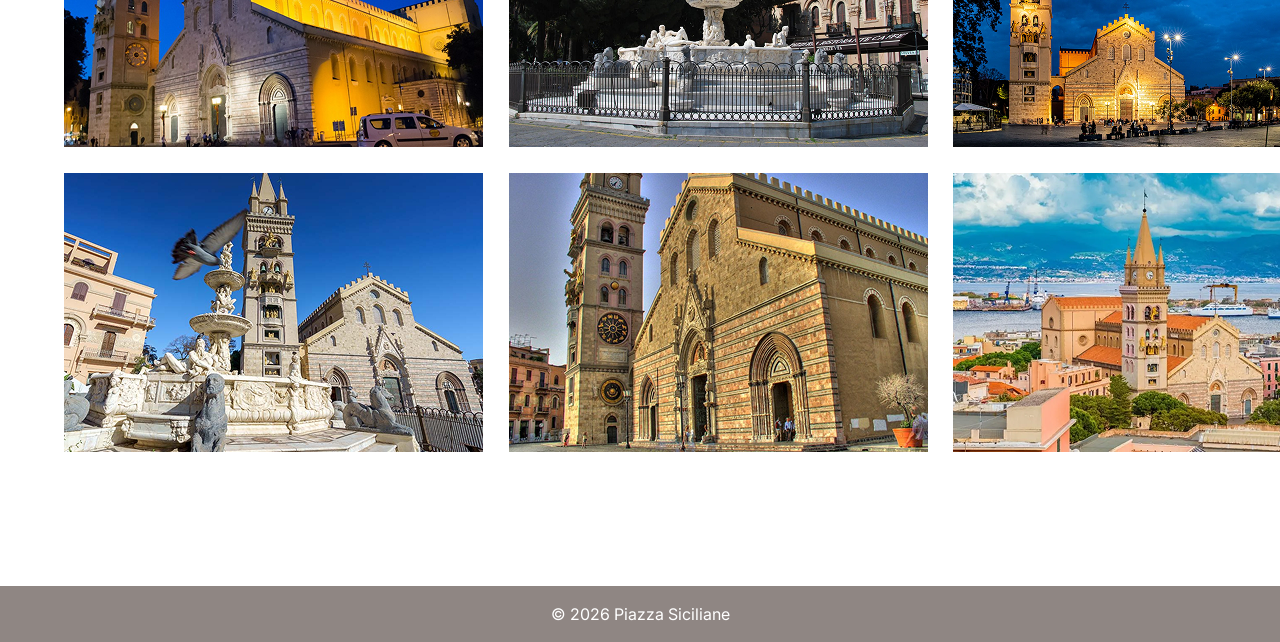
<file: duomo-messina.html>
<!DOCTYPE html>
<html lang="it">

<head>
    <meta charset="UTF-8">
    <meta name="viewport" content="width=device-width, initial-scale=1.0">
    <title>Piazze Siciliane</title>
    <link rel="stylesheet" href="style.css">

    <link rel="preconnect" href="https://fonts.googleapis.com">
    <link rel="preconnect" href="https://fonts.gstatic.com" crossorigin>
    <link
        href="https://fonts.googleapis.com/css2?family=Inter:ital,opsz,wght@0,14..32,100..900;1,14..32,100..900&display=swap"
        rel="stylesheet">

</head>

<body>

    <header>
        <nav class="navbar">

            <div class="logo">
                <img src="img/logo-navbar.png" alt="logo">
            </div>

            <ul class="nav-links">
                <li><a href="index.html">Home</a></li>
                <li><a href="piazze.html">Piazze</a></li>
                <li><a href="attivita.html">Attività</a></li>
            </ul>

        </nav>
    </header>


    <section class="hero">

        <h1>Le piazze siciliane</h1>

        <div class="carousel">

            <input type="radio" name="slide" id="s1" checked>
            <input type="radio" name="slide" id="s2">
            <input type="radio" name="slide" id="s3">
            <input type="radio" name="slide" id="s4">
            <input type="radio" name="slide" id="s5">
            <input type="radio" name="slide" id="s6">
            <input type="radio" name="slide" id="s7">
            <input type="radio" name="slide" id="s8">
            <input type="radio" name="slide" id="s9">

            <div class="slides">

                <div class="slide">
                    <img src="img/piazza-pretoria-palermo.png">
                </div>

                <div class="slide">
                    <img src="img/piazza-duomo-catania.png">
                </div>

                <div class="slide">
                    <img src="img/piazza-duomo-messina.png">
                </div>

                <div class="slide">
                    <img src="img/piazza-duomo-siracusa.png">
                </div>

                <div class="slide">
                    <img src="img/piazza-pirandello-agrigento.png">
                </div>

                <div class="slide">
                    <img src="img/piazza garibaldi-caltanissetta.png">
                </div>

                <div class="slide">
                    <img src="img/piazza-sangiovanni-ragusa.png">
                </div>

                <div class="slide">
                    <img src="img/piazza-vittorio-emanuele-enna.png">
                </div>

                <div class="slide">
                    <img src="img/piazza-vittorio-emanuele-trapani.png">
                </div>

            </div>


            <!-- FRECCE -->

            <div class="nav nav-1">
                <label for="s9" class="prev">&#10094;</label>
                <label for="s2" class="next">&#10095;</label>
            </div>

            <div class="nav nav-2">
                <label for="s1" class="prev">&#10094;</label>
                <label for="s3" class="next">&#10095;</label>
            </div>

            <div class="nav nav-3">
                <label for="s2" class="prev">&#10094;</label>
                <label for="s4" class="next">&#10095;</label>
            </div>

            <div class="nav nav-4">
                <label for="s3" class="prev">&#10094;</label>
                <label for="s5" class="next">&#10095;</label>
            </div>

            <div class="nav nav-5">
                <label for="s4" class="prev">&#10094;</label>
                <label for="s6" class="next">&#10095;</label>
            </div>

            <div class="nav nav-6">
                <label for="s5" class="prev">&#10094;</label>
                <label for="s7" class="next">&#10095;</label>
            </div>

            <div class="nav nav-7">
                <label for="s6" class="prev">&#10094;</label>
                <label for="s8" class="next">&#10095;</label>
            </div>

            <div class="nav nav-8">
                <label for="s7" class="prev">&#10094;</label>
                <label for="s9" class="next">&#10095;</label>
            </div>

            <div class="nav nav-9">
                <label for="s8" class="prev">&#10094;</label>
                <label for="s1" class="next">&#10095;</label>
            </div>


            <!-- DOTS -->

            <div class="dots">

                <label for="s1"></label>
                <label for="s2"></label>
                <label for="s3"></label>
                <label for="s4"></label>
                <label for="s5"></label>
                <label for="s6"></label>
                <label for="s7"></label>
                <label for="s8"></label>
                <label for="s9"></label>

            </div>

        </div>

    </section>


    <hr class="divider">


    <!-- SEZIONE ATTIVITA -->

    <section class="piazza">

        <h2>Messina: Piazza del Duomo.</h2>

        <h3>LA PIAZZA E I SUOI DINTORNI</h3>

        <p>
            La Basilica Cattedrale di Santa Maria Assunta, nota semplicemente come “Duomo di Messina” o “Chiesa Madre”, si trova nel cuore della città dello Stretto.
È famosa per il suo campanile con annesso orologio astronomico e custodisce il più grande organo a canne d’Italia. È presente la Fontana di Orione, una piramide di figure e vasche che raccontano miti e leggende.
        </p>

        <div class="grid-img-piazza">

            <img src="img/duomo-messina1.png">
            <img src="img/duomo-messina2.png">
            <img src="img/duomo-messina3.png">
            <img src="img/duomo-messina4.png">
            <img src="img/duomo-messina5.png">
            <img src="img/duomo-messina6.png">

        </div>

    </section>


    <footer>

        <p>© 2026 Piazza Siciliane</p>

    </footer>


</body>

</html>
</file>
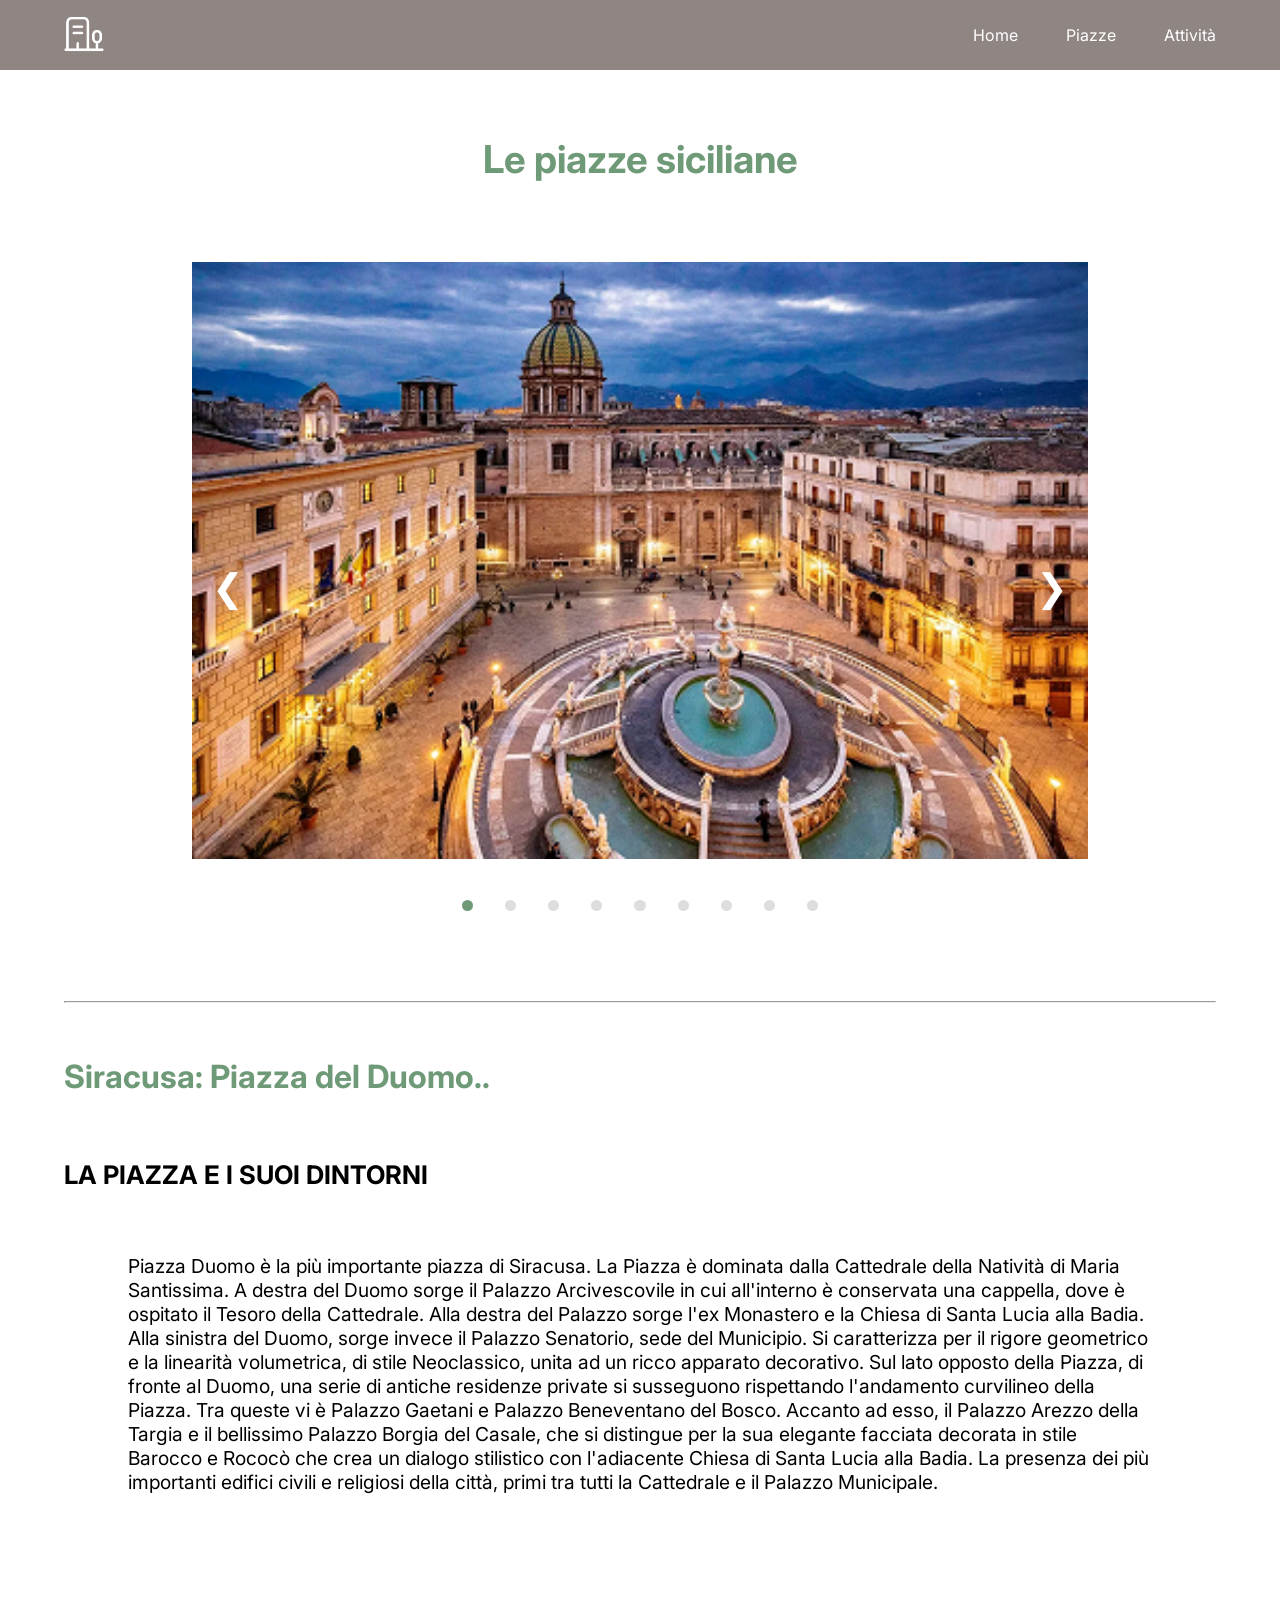
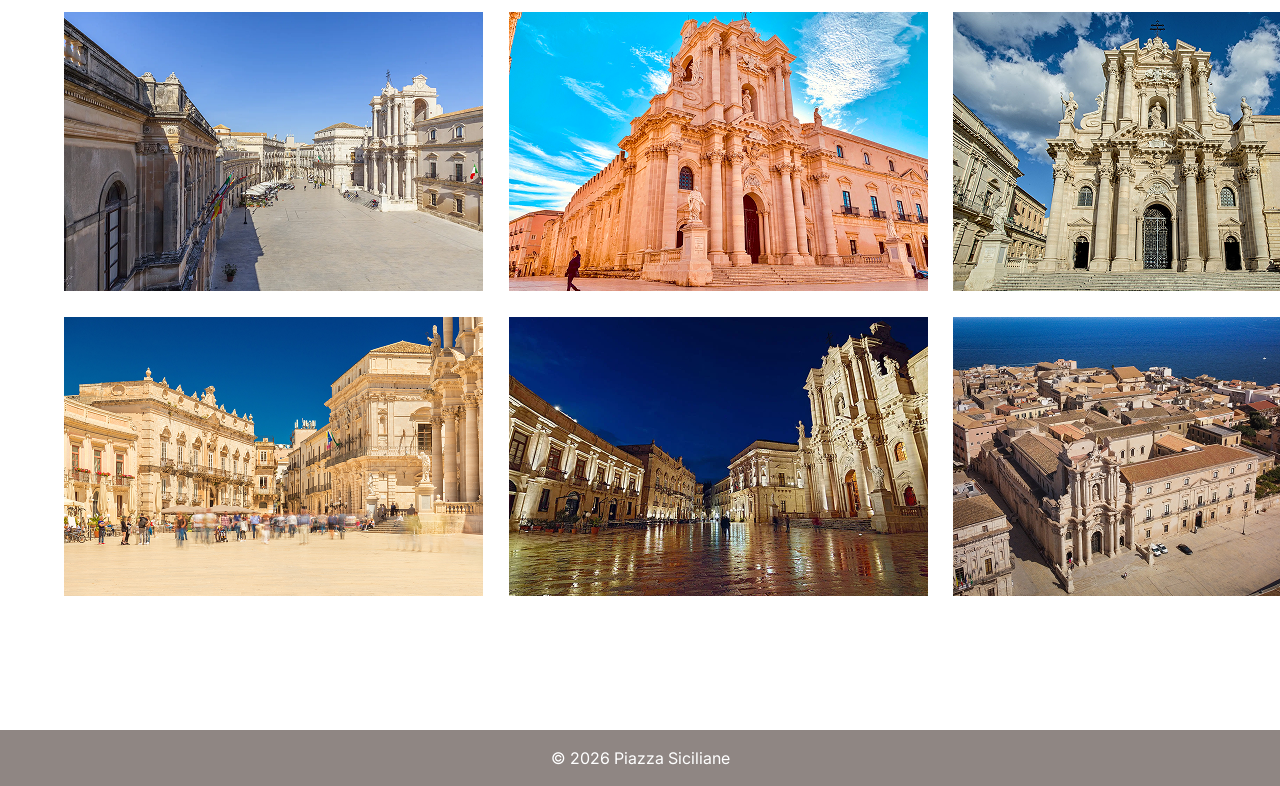
<file: duomo-siracusa.html>
<!DOCTYPE html>
<html lang="it">

<head>
    <meta charset="UTF-8">
    <meta name="viewport" content="width=device-width, initial-scale=1.0">
    <title>Piazze Siciliane</title>
    <link rel="stylesheet" href="style.css">

    <link rel="preconnect" href="https://fonts.googleapis.com">
    <link rel="preconnect" href="https://fonts.gstatic.com" crossorigin>
    <link
        href="https://fonts.googleapis.com/css2?family=Inter:ital,opsz,wght@0,14..32,100..900;1,14..32,100..900&display=swap"
        rel="stylesheet">

</head>

<body>

    <header>
        <nav class="navbar">

            <div class="logo">
                <img src="img/logo-navbar.png" alt="logo">
            </div>

            <ul class="nav-links">
                <li><a href="index.html">Home</a></li>
                <li><a href="piazze.html">Piazze</a></li>
                <li><a href="attivita.html">Attività</a></li>
            </ul>

        </nav>
    </header>


    <section class="hero">

        <h1>Le piazze siciliane</h1>

        <div class="carousel">

            <input type="radio" name="slide" id="s1" checked>
            <input type="radio" name="slide" id="s2">
            <input type="radio" name="slide" id="s3">
            <input type="radio" name="slide" id="s4">
            <input type="radio" name="slide" id="s5">
            <input type="radio" name="slide" id="s6">
            <input type="radio" name="slide" id="s7">
            <input type="radio" name="slide" id="s8">
            <input type="radio" name="slide" id="s9">

            <div class="slides">

                <div class="slide">
                    <img src="img/piazza-pretoria-palermo.png">
                </div>

                <div class="slide">
                    <img src="img/piazza-duomo-catania.png">
                </div>

                <div class="slide">
                    <img src="img/piazza-duomo-messina.png">
                </div>

                <div class="slide">
                    <img src="img/piazza-duomo-siracusa.png">
                </div>

                <div class="slide">
                    <img src="img/piazza-pirandello-agrigento.png">
                </div>

                <div class="slide">
                    <img src="img/piazza garibaldi-caltanissetta.png">
                </div>

                <div class="slide">
                    <img src="img/piazza-sangiovanni-ragusa.png">
                </div>

                <div class="slide">
                    <img src="img/piazza-vittorio-emanuele-enna.png">
                </div>

                <div class="slide">
                    <img src="img/piazza-vittorio-emanuele-trapani.png">
                </div>

            </div>


            <!-- FRECCE -->

            <div class="nav nav-1">
                <label for="s9" class="prev">&#10094;</label>
                <label for="s2" class="next">&#10095;</label>
            </div>

            <div class="nav nav-2">
                <label for="s1" class="prev">&#10094;</label>
                <label for="s3" class="next">&#10095;</label>
            </div>

            <div class="nav nav-3">
                <label for="s2" class="prev">&#10094;</label>
                <label for="s4" class="next">&#10095;</label>
            </div>

            <div class="nav nav-4">
                <label for="s3" class="prev">&#10094;</label>
                <label for="s5" class="next">&#10095;</label>
            </div>

            <div class="nav nav-5">
                <label for="s4" class="prev">&#10094;</label>
                <label for="s6" class="next">&#10095;</label>
            </div>

            <div class="nav nav-6">
                <label for="s5" class="prev">&#10094;</label>
                <label for="s7" class="next">&#10095;</label>
            </div>

            <div class="nav nav-7">
                <label for="s6" class="prev">&#10094;</label>
                <label for="s8" class="next">&#10095;</label>
            </div>

            <div class="nav nav-8">
                <label for="s7" class="prev">&#10094;</label>
                <label for="s9" class="next">&#10095;</label>
            </div>

            <div class="nav nav-9">
                <label for="s8" class="prev">&#10094;</label>
                <label for="s1" class="next">&#10095;</label>
            </div>


            <!-- DOTS -->

            <div class="dots">

                <label for="s1"></label>
                <label for="s2"></label>
                <label for="s3"></label>
                <label for="s4"></label>
                <label for="s5"></label>
                <label for="s6"></label>
                <label for="s7"></label>
                <label for="s8"></label>
                <label for="s9"></label>

            </div>

        </div>

    </section>


    <hr class="divider">


    <!-- SEZIONE ATTIVITA -->

    <section class="piazza">

        <h2>Siracusa: Piazza del Duomo..</h2>

        <h3>LA PIAZZA E I SUOI DINTORNI</h3>

        <p>
            Piazza Duomo è la più importante piazza di Siracusa. La Piazza è dominata dalla Cattedrale della Natività di
            Maria Santissima. A destra del Duomo sorge il Palazzo Arcivescovile in cui all'interno è conservata una
            cappella, dove è ospitato il Tesoro della Cattedrale. Alla destra del Palazzo sorge l'ex Monastero e la
            Chiesa di Santa Lucia alla Badia. Alla sinistra del Duomo, sorge invece il Palazzo Senatorio, sede del
            Municipio. Si caratterizza per il rigore geometrico e la linearità volumetrica, di stile Neoclassico, unita
            ad un ricco apparato decorativo. Sul lato opposto della Piazza, di fronte al Duomo, una serie di antiche
            residenze private si susseguono rispettando l'andamento curvilineo della Piazza. Tra queste vi è Palazzo
            Gaetani e Palazzo Beneventano del Bosco. Accanto ad esso, il Palazzo Arezzo della Targia e il bellissimo
            Palazzo Borgia del Casale, che si distingue per la sua elegante facciata decorata in stile Barocco e Rococò
            che crea un dialogo stilistico con l'adiacente Chiesa di Santa Lucia alla Badia. La presenza dei più
            importanti edifici civili e religiosi della città, primi tra tutti la Cattedrale e il Palazzo Municipale.
        </p>

        <div class="grid-img-piazza">

            <img src="img/duomo-siracusa1.png">
            <img src="img/duomo-siracusa2.png">
            <img src="img/duomo-siracusa3.png">
            <img src="img/duomo-siracusa4.png">
            <img src="img/duomo-siracusa5.png">
            <img src="img/duomo-siracusa6.png">

        </div>

    </section>


    <footer>

        <p>© 2026 Piazza Siciliane</p>

    </footer>


</body>

</html>
</file>
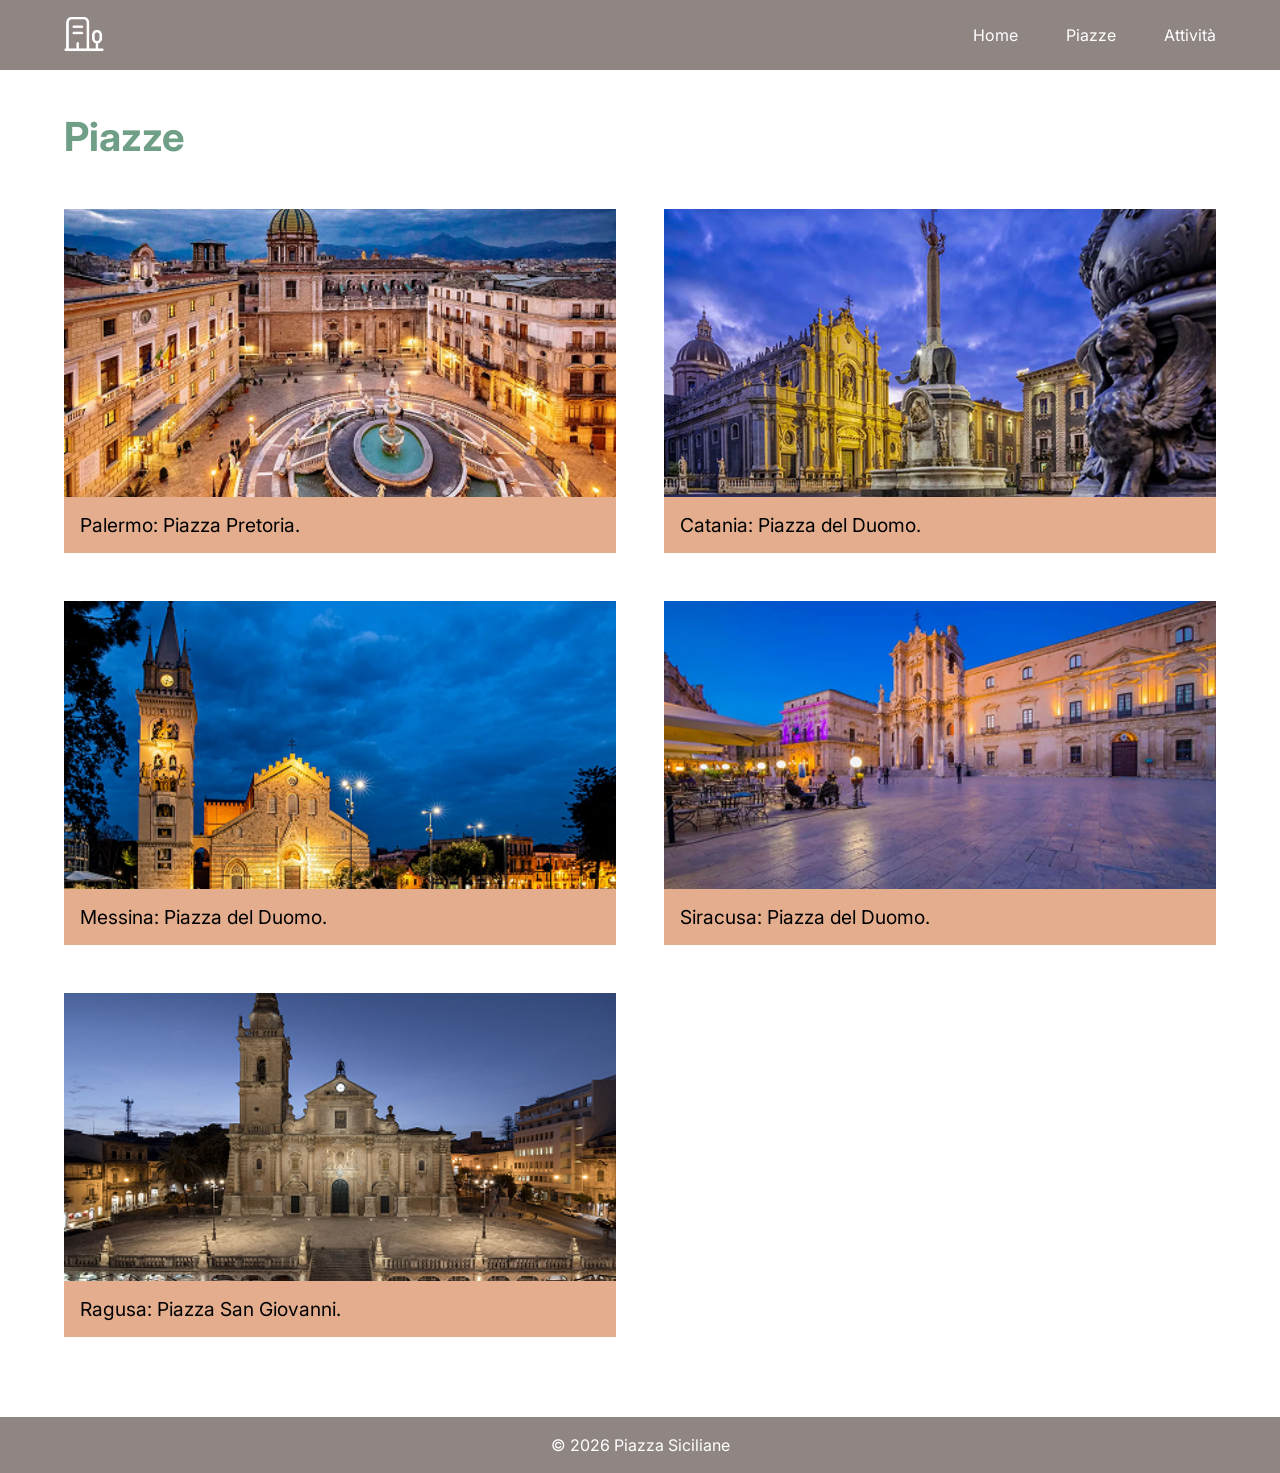
<file: piazze.html>
<!DOCTYPE html>
<html lang="it">

<head>
    <meta charset="UTF-8">
    <meta name="viewport" content="width=device-width, initial-scale=1.0">
    <title>Piazze Siciliane</title>
    <link rel="stylesheet" href="style.css">

    <link rel="preconnect" href="https://fonts.googleapis.com">
    <link rel="preconnect" href="https://fonts.gstatic.com" crossorigin>
    <link
        href="https://fonts.googleapis.com/css2?family=Inter:ital,opsz,wght@0,14..32,100..900;1,14..32,100..900&display=swap"
        rel="stylesheet">

</head>

<body>

    <header>
        <nav class="navbar">

            <div class="logo">
                <img src="img/logo-navbar.png" alt="logo">
            </div>

            <ul class="nav-links">
                <li><a href="index.html">Home</a></li>
                <li><a href="piazze.html">Piazze</a></li>
                <li><a href="attivita.html">Attività</a></li>
            </ul>

        </nav>
    </header>


    <!-- PAGE -->

    <section class="piazze">

        <h1>Piazze</h1>

        <div class="grid">

            <a href="pretoria.html" class="card">
                <img src="img/piazza-pretoria-palermo.png">
                <div class="card-text">Palermo: Piazza Pretoria.</div>
            </a>

            <a href="duomo-catania.html" class="card">
                <img src="img/piazza-duomo-catania.png">
                <div class="card-text">Catania: Piazza del Duomo.</div>
            </a>

            <a href="duomo-messina.html" class="card">
                <img src="img/piazza-duomo-messina.png">
                <div class="card-text">Messina: Piazza del Duomo.</div>
            </a>

            <a href="duomo-siracusa.html" class="card">
                <img src="img/piazza-duomo-siracusa.png">
                <div class="card-text">Siracusa: Piazza del Duomo.</div>
            </a>

            <a href="sangiovanni-ragusa.html" class="card">
                <img src="img/piazza-sangiovanni-ragusa.png">
                <div class="card-text">Ragusa: Piazza San Giovanni.</div>
            </a>

        </div>

    </section>

    <footer>

        <p>© 2026 Piazza Siciliane</p>

    </footer>


</body>

</html>
</file>
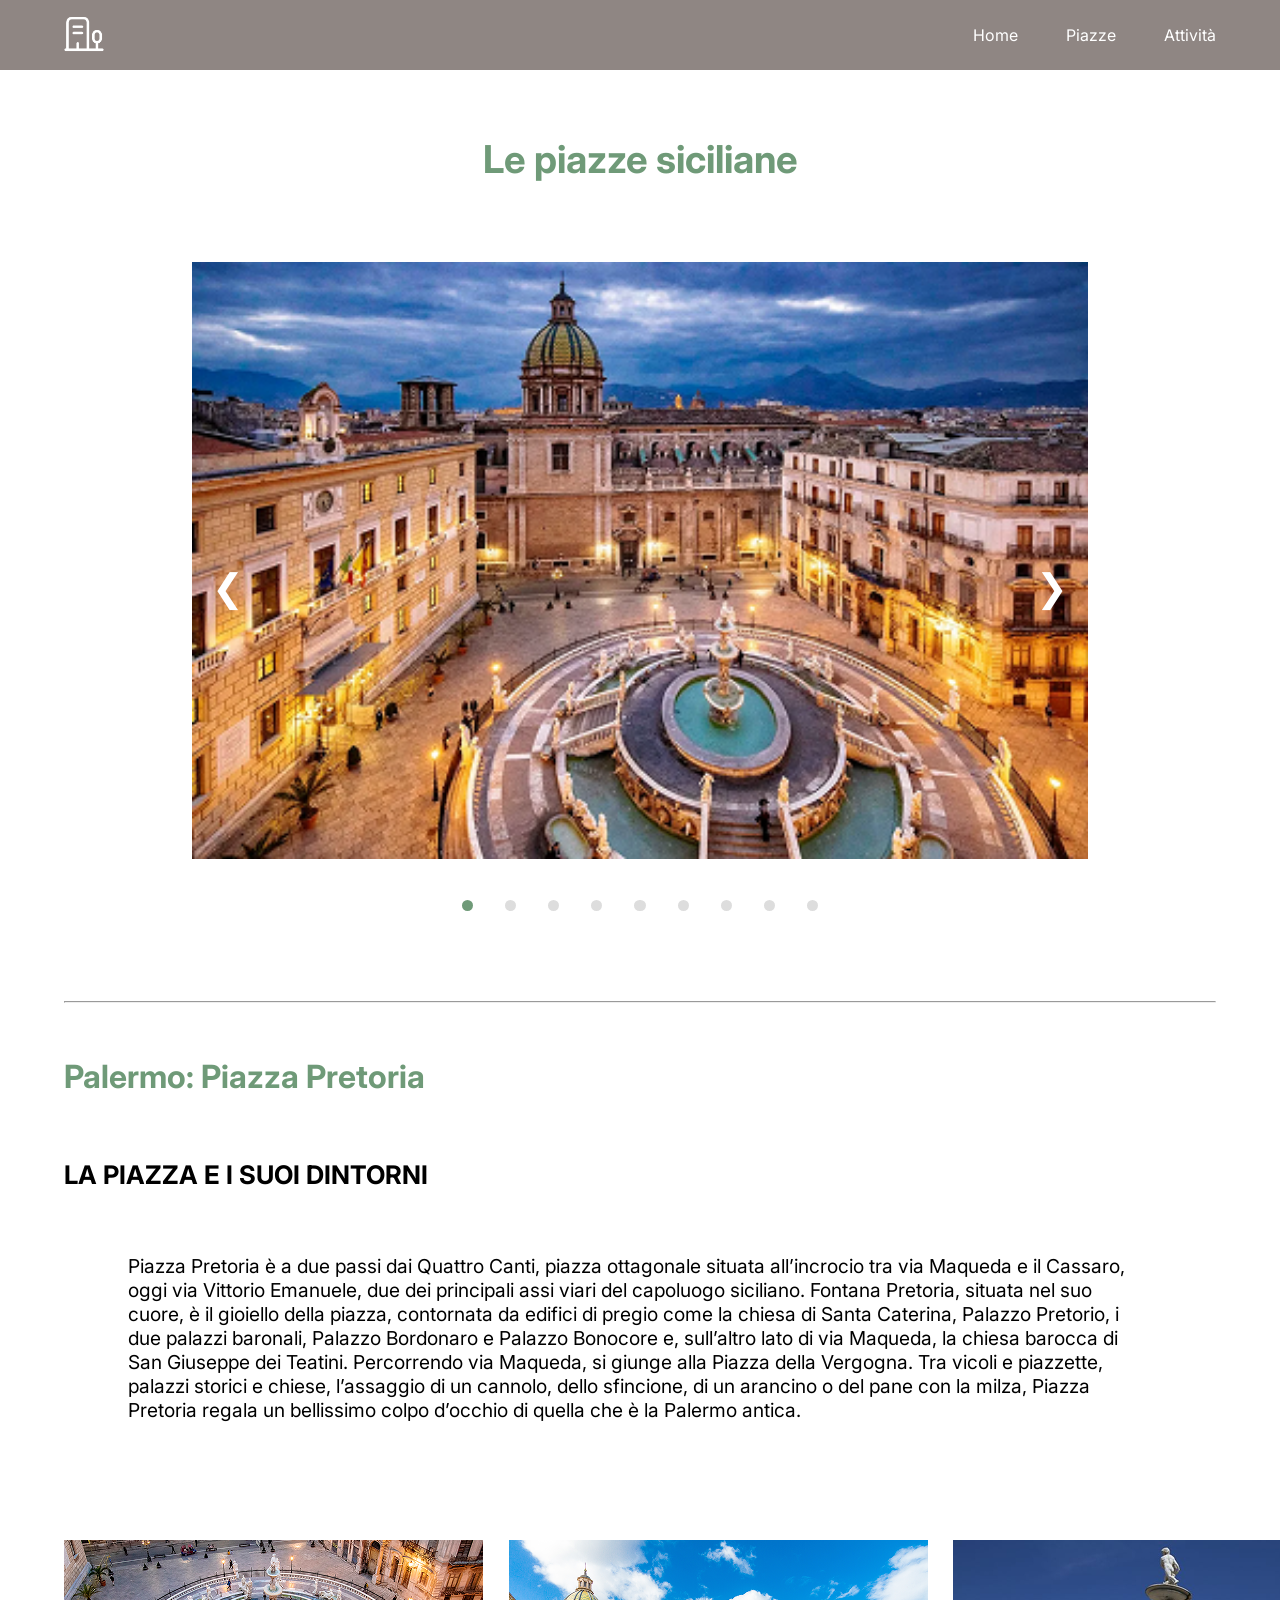
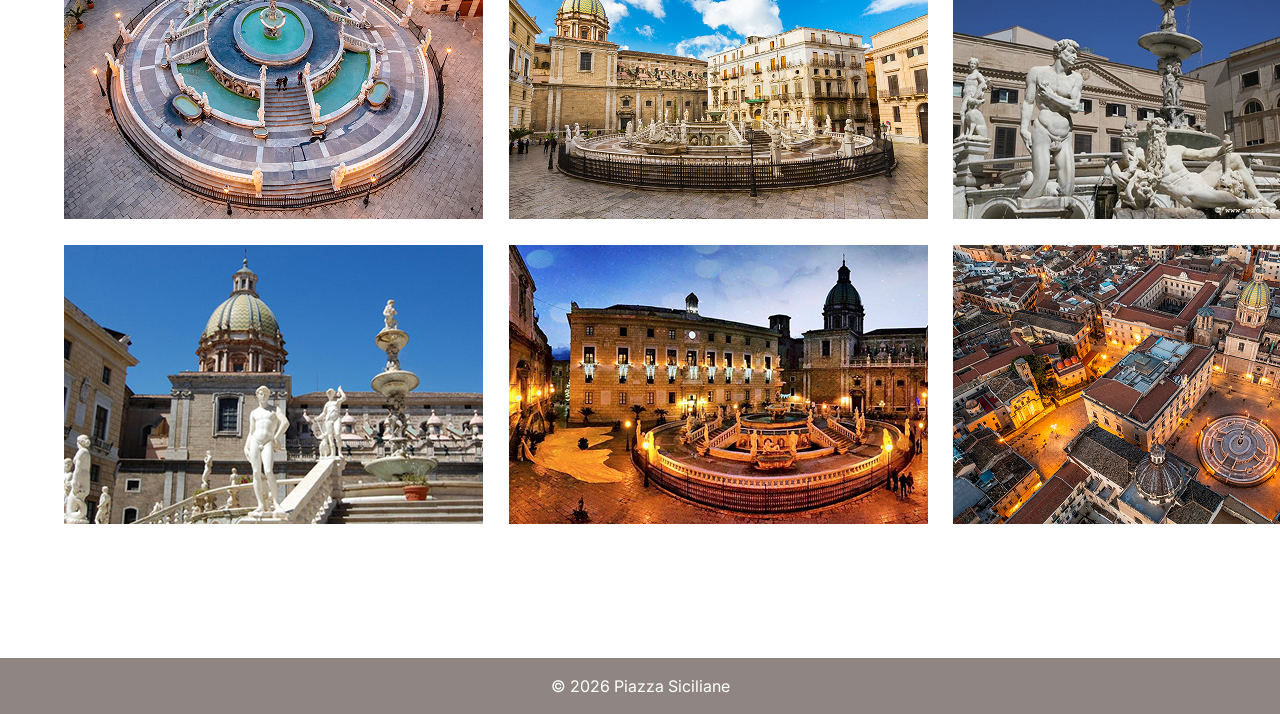
<file: pretoria.html>
<!DOCTYPE html>
<html lang="it">

<head>
    <meta charset="UTF-8">
    <meta name="viewport" content="width=device-width, initial-scale=1.0">
    <title>Piazze Siciliane</title>
    <link rel="stylesheet" href="style.css">

    <link rel="preconnect" href="https://fonts.googleapis.com">
    <link rel="preconnect" href="https://fonts.gstatic.com" crossorigin>
    <link
        href="https://fonts.googleapis.com/css2?family=Inter:ital,opsz,wght@0,14..32,100..900;1,14..32,100..900&display=swap"
        rel="stylesheet">

</head>

<body>

    <header>
        <nav class="navbar">

            <div class="logo">
                <img src="img/logo-navbar.png" alt="logo">
            </div>

            <ul class="nav-links">
                <li><a href="index.html">Home</a></li>
                <li><a href="piazze.html">Piazze</a></li>
                <li><a href="attivita.html">Attività</a></li>
            </ul>

        </nav>
    </header>


    <section class="hero">

        <h1>Le piazze siciliane</h1>

        <div class="carousel">

            <input type="radio" name="slide" id="s1" checked>
            <input type="radio" name="slide" id="s2">
            <input type="radio" name="slide" id="s3">
            <input type="radio" name="slide" id="s4">
            <input type="radio" name="slide" id="s5">
            <input type="radio" name="slide" id="s6">
            <input type="radio" name="slide" id="s7">
            <input type="radio" name="slide" id="s8">
            <input type="radio" name="slide" id="s9">

            <div class="slides">

                <div class="slide">
                    <img src="img/piazza-pretoria-palermo.png">
                </div>

                <div class="slide">
                    <img src="img/piazza-duomo-catania.png">
                </div>

                <div class="slide">
                    <img src="img/piazza-duomo-messina.png">
                </div>

                <div class="slide">
                    <img src="img/piazza-duomo-siracusa.png">
                </div>

                <div class="slide">
                    <img src="img/piazza-pirandello-agrigento.png">
                </div>

                <div class="slide">
                    <img src="img/piazza garibaldi-caltanissetta.png">
                </div>

                <div class="slide">
                    <img src="img/piazza-sangiovanni-ragusa.png">
                </div>

                <div class="slide">
                    <img src="img/piazza-vittorio-emanuele-enna.png">
                </div>

                <div class="slide">
                    <img src="img/piazza-vittorio-emanuele-trapani.png">
                </div>

            </div>


            <!-- FRECCE -->

            <div class="nav nav-1">
                <label for="s9" class="prev">&#10094;</label>
                <label for="s2" class="next">&#10095;</label>
            </div>

            <div class="nav nav-2">
                <label for="s1" class="prev">&#10094;</label>
                <label for="s3" class="next">&#10095;</label>
            </div>

            <div class="nav nav-3">
                <label for="s2" class="prev">&#10094;</label>
                <label for="s4" class="next">&#10095;</label>
            </div>

            <div class="nav nav-4">
                <label for="s3" class="prev">&#10094;</label>
                <label for="s5" class="next">&#10095;</label>
            </div>

            <div class="nav nav-5">
                <label for="s4" class="prev">&#10094;</label>
                <label for="s6" class="next">&#10095;</label>
            </div>

            <div class="nav nav-6">
                <label for="s5" class="prev">&#10094;</label>
                <label for="s7" class="next">&#10095;</label>
            </div>

            <div class="nav nav-7">
                <label for="s6" class="prev">&#10094;</label>
                <label for="s8" class="next">&#10095;</label>
            </div>

            <div class="nav nav-8">
                <label for="s7" class="prev">&#10094;</label>
                <label for="s9" class="next">&#10095;</label>
            </div>

            <div class="nav nav-9">
                <label for="s8" class="prev">&#10094;</label>
                <label for="s1" class="next">&#10095;</label>
            </div>


            <!-- DOTS -->

            <div class="dots">

                <label for="s1"></label>
                <label for="s2"></label>
                <label for="s3"></label>
                <label for="s4"></label>
                <label for="s5"></label>
                <label for="s6"></label>
                <label for="s7"></label>
                <label for="s8"></label>
                <label for="s9"></label>

            </div>

        </div>

    </section>


    <hr class="divider">


    <!-- SEZIONE ATTIVITA -->

    <section class="piazza">

        <h2>Palermo: Piazza Pretoria</h2>

        <h3>LA PIAZZA E I SUOI DINTORNI</h3>

        <p>
            Piazza Pretoria è a due passi dai Quattro Canti, piazza ottagonale situata all’incrocio tra via Maqueda e il Cassaro, oggi via Vittorio Emanuele, due dei principali assi viari del capoluogo siciliano. Fontana Pretoria, situata nel suo cuore, è il gioiello della piazza, contornata da edifici di pregio come la chiesa di Santa Caterina, Palazzo Pretorio, i due palazzi baronali, Palazzo Bordonaro e Palazzo Bonocore e, sull’altro lato di via Maqueda, la chiesa barocca di San Giuseppe dei Teatini.  Percorrendo via Maqueda, si giunge alla Piazza della Vergogna. Tra vicoli e piazzette, palazzi storici e chiese, l’assaggio di un cannolo, dello sfincione, di un arancino o del pane con la milza, Piazza Pretoria regala un bellissimo colpo d’occhio di quella che è la Palermo antica. 
        </p>

        <div class="grid-img-piazza">

            <img src="img/pretoria1.png">
            <img src="img/pretoria2.png">
            <img src="img/pretoria3.png">
            <img src="img/pretoria4.png">
            <img src="img/pretoria5.png">
            <img src="img/pretoria6.png">

        </div>

    </section>


    <footer>

        <p>© 2026 Piazza Siciliane</p>

    </footer>


</body>

</html>
</file>
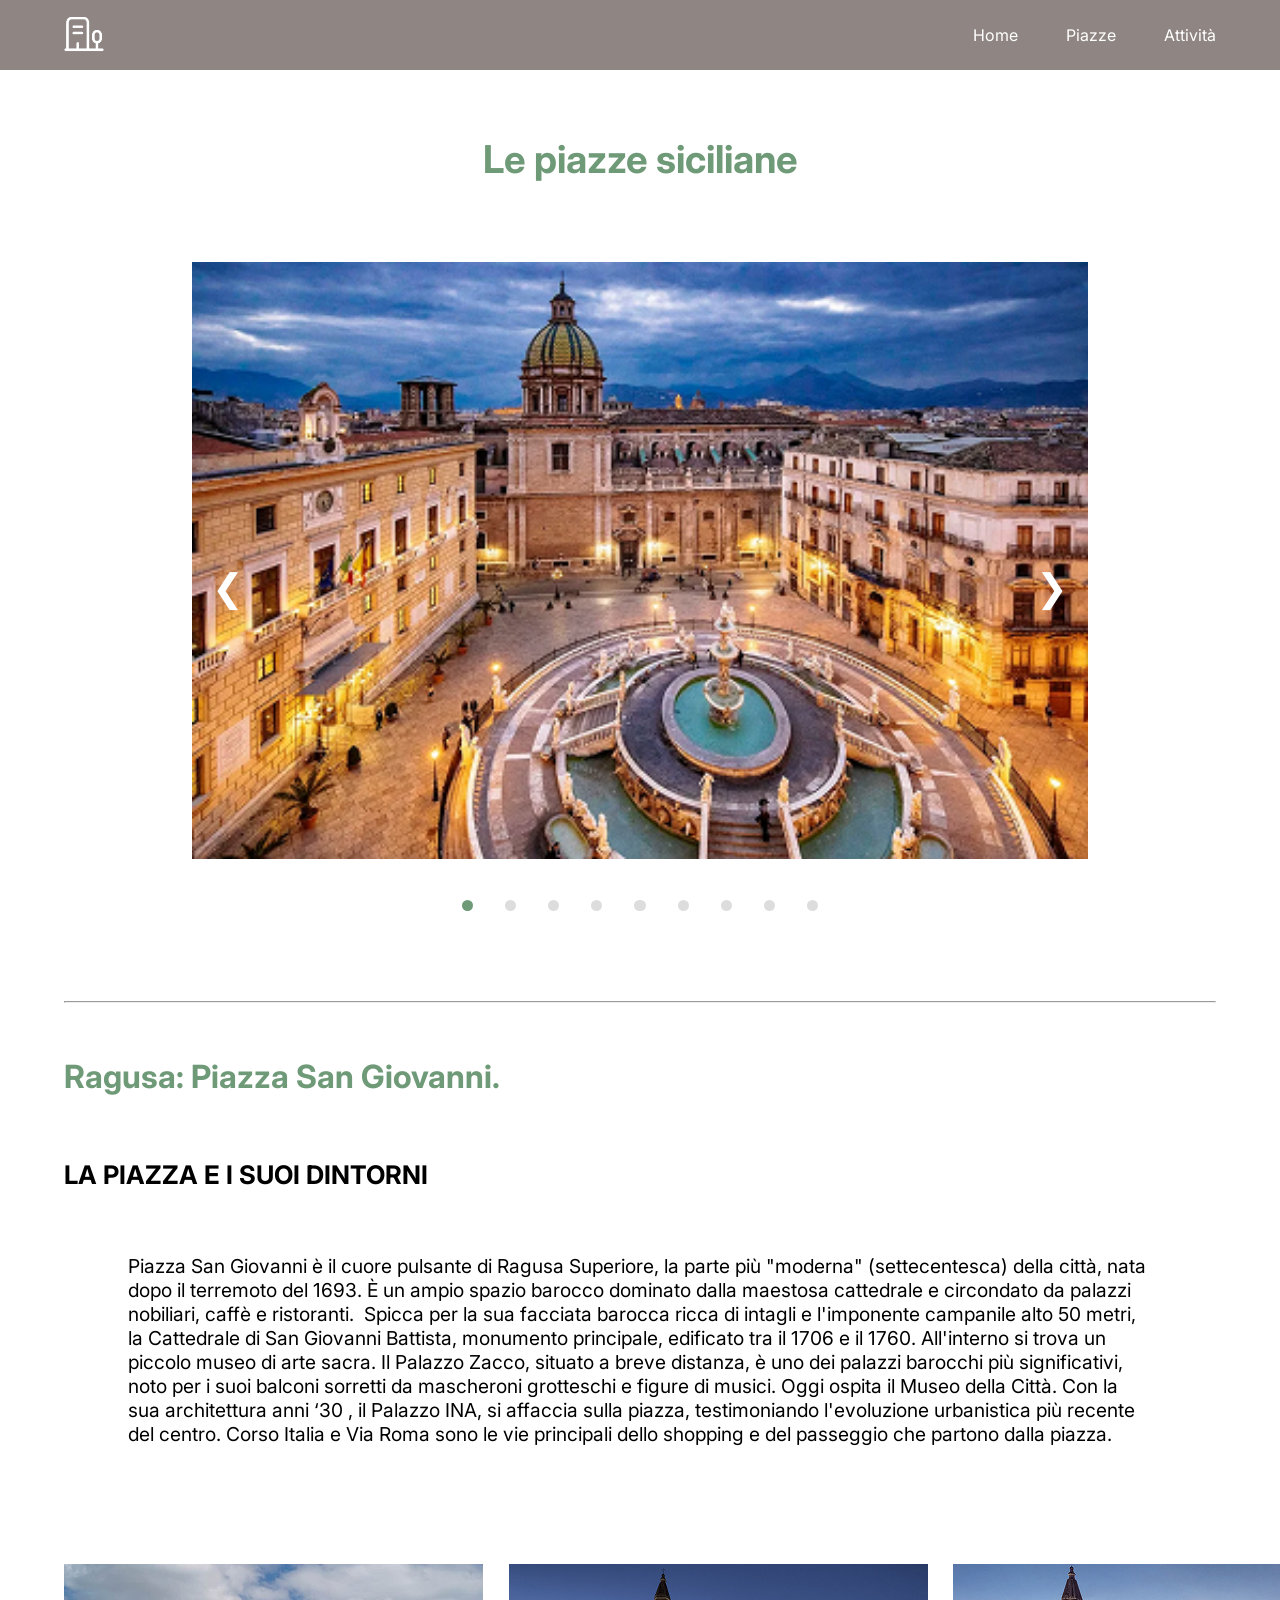
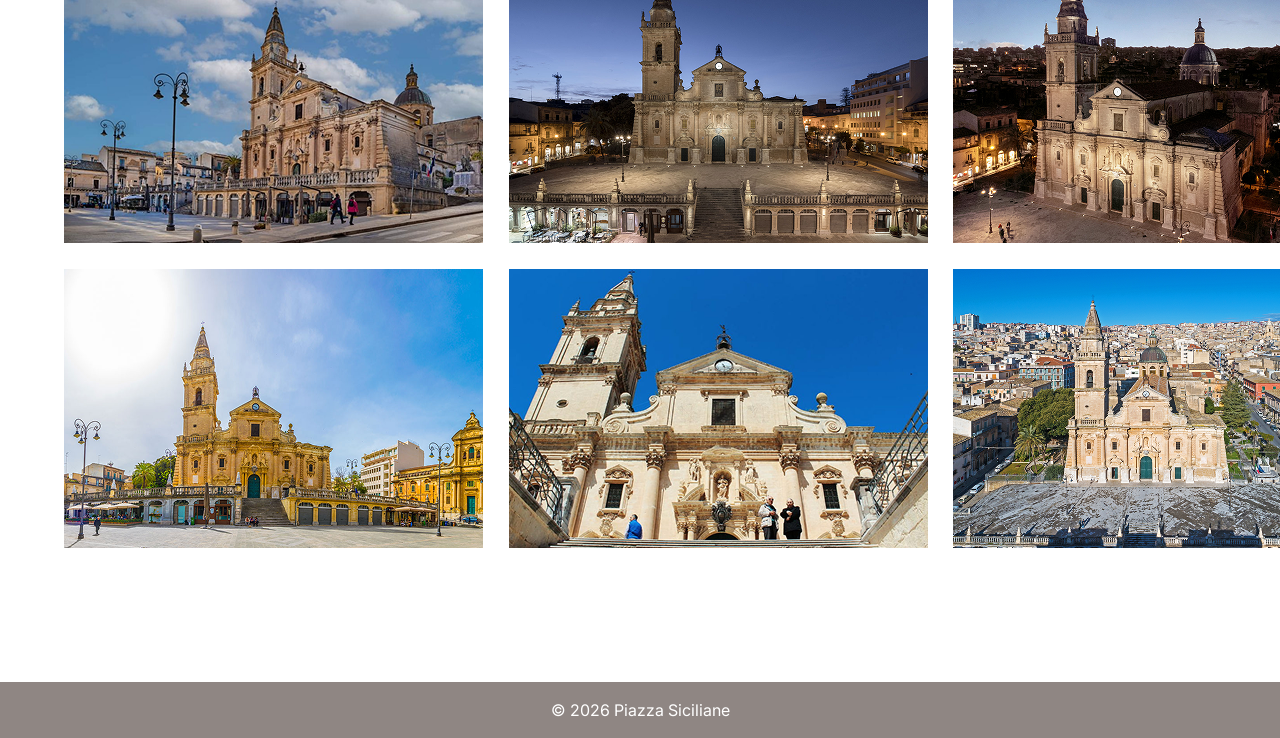
<file: sangiovanni-ragusa.html>
<!DOCTYPE html>
<html lang="it">

<head>
    <meta charset="UTF-8">
    <meta name="viewport" content="width=device-width, initial-scale=1.0">
    <title>Piazze Siciliane</title>
    <link rel="stylesheet" href="style.css">

    <link rel="preconnect" href="https://fonts.googleapis.com">
    <link rel="preconnect" href="https://fonts.gstatic.com" crossorigin>
    <link
        href="https://fonts.googleapis.com/css2?family=Inter:ital,opsz,wght@0,14..32,100..900;1,14..32,100..900&display=swap"
        rel="stylesheet">

</head>

<body>

    <header>
        <nav class="navbar">

            <div class="logo">
                <img src="img/logo-navbar.png" alt="logo">
            </div>

            <ul class="nav-links">
                <li><a href="index.html">Home</a></li>
                <li><a href="piazze.html">Piazze</a></li>
                <li><a href="attivita.html">Attività</a></li>
            </ul>

        </nav>
    </header>


    <section class="hero">

        <h1>Le piazze siciliane</h1>

        <div class="carousel">

            <input type="radio" name="slide" id="s1" checked>
            <input type="radio" name="slide" id="s2">
            <input type="radio" name="slide" id="s3">
            <input type="radio" name="slide" id="s4">
            <input type="radio" name="slide" id="s5">
            <input type="radio" name="slide" id="s6">
            <input type="radio" name="slide" id="s7">
            <input type="radio" name="slide" id="s8">
            <input type="radio" name="slide" id="s9">

            <div class="slides">

                <div class="slide">
                    <img src="img/piazza-pretoria-palermo.png">
                </div>

                <div class="slide">
                    <img src="img/piazza-duomo-catania.png">
                </div>

                <div class="slide">
                    <img src="img/piazza-duomo-messina.png">
                </div>

                <div class="slide">
                    <img src="img/piazza-duomo-siracusa.png">
                </div>

                <div class="slide">
                    <img src="img/piazza-pirandello-agrigento.png">
                </div>

                <div class="slide">
                    <img src="img/piazza garibaldi-caltanissetta.png">
                </div>

                <div class="slide">
                    <img src="img/piazza-sangiovanni-ragusa.png">
                </div>

                <div class="slide">
                    <img src="img/piazza-vittorio-emanuele-enna.png">
                </div>

                <div class="slide">
                    <img src="img/piazza-vittorio-emanuele-trapani.png">
                </div>

            </div>


            <!-- FRECCE -->

            <div class="nav nav-1">
                <label for="s9" class="prev">&#10094;</label>
                <label for="s2" class="next">&#10095;</label>
            </div>

            <div class="nav nav-2">
                <label for="s1" class="prev">&#10094;</label>
                <label for="s3" class="next">&#10095;</label>
            </div>

            <div class="nav nav-3">
                <label for="s2" class="prev">&#10094;</label>
                <label for="s4" class="next">&#10095;</label>
            </div>

            <div class="nav nav-4">
                <label for="s3" class="prev">&#10094;</label>
                <label for="s5" class="next">&#10095;</label>
            </div>

            <div class="nav nav-5">
                <label for="s4" class="prev">&#10094;</label>
                <label for="s6" class="next">&#10095;</label>
            </div>

            <div class="nav nav-6">
                <label for="s5" class="prev">&#10094;</label>
                <label for="s7" class="next">&#10095;</label>
            </div>

            <div class="nav nav-7">
                <label for="s6" class="prev">&#10094;</label>
                <label for="s8" class="next">&#10095;</label>
            </div>

            <div class="nav nav-8">
                <label for="s7" class="prev">&#10094;</label>
                <label for="s9" class="next">&#10095;</label>
            </div>

            <div class="nav nav-9">
                <label for="s8" class="prev">&#10094;</label>
                <label for="s1" class="next">&#10095;</label>
            </div>


            <!-- DOTS -->

            <div class="dots">

                <label for="s1"></label>
                <label for="s2"></label>
                <label for="s3"></label>
                <label for="s4"></label>
                <label for="s5"></label>
                <label for="s6"></label>
                <label for="s7"></label>
                <label for="s8"></label>
                <label for="s9"></label>

            </div>

        </div>

    </section>


    <hr class="divider">


    <!-- SEZIONE ATTIVITA -->

    <section class="piazza">

        <h2>Ragusa: Piazza San Giovanni. </h2>

        <h3>LA PIAZZA E I SUOI DINTORNI</h3>

        <p>
            Piazza San Giovanni è il cuore pulsante di Ragusa Superiore, la parte più "moderna" (settecentesca) della
            città, nata dopo il terremoto del 1693. È un ampio spazio barocco dominato dalla maestosa cattedrale e
            circondato da palazzi nobiliari, caffè e ristoranti.  Spicca per la sua facciata barocca ricca di intagli e
            l'imponente campanile alto 50 metri, la Cattedrale di San Giovanni Battista, monumento principale, edificato
            tra il 1706 e il 1760. All'interno si trova un piccolo museo di arte sacra. Il Palazzo Zacco, situato a
            breve distanza, è uno dei palazzi barocchi più significativi, noto per i suoi balconi sorretti da mascheroni
            grotteschi e figure di musici. Oggi ospita il Museo della Città. Con la sua architettura anni ‘30 , il
            Palazzo INA, si affaccia sulla piazza, testimoniando l'evoluzione urbanistica più recente del centro. Corso
            Italia e Via Roma sono le vie principali dello shopping e del passeggio che partono dalla piazza.
        </p>

        <div class="grid-img-piazza">

            <img src="img/sangiovanni-ragusa1.png">
            <img src="img/sangiovanni-ragusa2.png">
            <img src="img/sangiovanni-ragusa3.png">
            <img src="img/sangiovanni-ragusa4.png">
            <img src="img/sangiovanni-ragusa5.png">
            <img src="img/sangiovanni-ragusa6.png">

        </div>

    </section>


    <footer>

        <p>© 2026 Piazza Siciliane</p>

    </footer>


</body>

</html>
</file>
<file: style.css>
* {
    margin: 0;
    padding: 0;
    box-sizing: border-box;
}

body {
    font-family: 'Inter', sans-serif;
}

/* NAVBAR */

.navbar {
    position: fixed;
    top: 0;
    width: 100%;
    height: 70px;

    display: flex;
    justify-content: space-between;
    align-items: center;

    padding: 0 5vw;

    background: #8f8683;
    z-index: 1000;
}

.logo img {
    height: 40px;
}

.nav-links {
    display: flex;
    list-style: none;
    gap: 3rem;
}

.nav-links a {
    text-decoration: none;
    color: white;
    font-size: clamp(1rem, 1.2vw, 1.3rem);
}

.nav-links a:hover {

    color: #6f9a78;
    transition: color 0.3s ease;

}

/* HERO */
.hero {
    margin-top: 100px;
    display: flex;
    flex-direction: column;
    align-items: center;
    gap: 5rem;
    padding: 4vh 5vw;
}

.hero h1 {
    color: #6f9a78;
    font-size: clamp(2rem, 3vw, 3rem);
    text-align: center;
}

.carousel {
    position: relative;
    width: clamp(300px, 60vw, 700px);
    overflow: hidden;
}

.slides {
    display: flex;
    width: 100%;
    transition: transform 0.5s ease;
}

.slide {
    width: 100%;
    flex-shrink: 0;
}

.slide img {
    width: 100%;
    height: auto;
    display: block;
}

.carousel input {
    display: none;
}

/* POSIZIONE SLIDE */

#s1:checked~.slides {
    transform: translateX(0);
}

#s2:checked~.slides {
    transform: translateX(-100%);
}

#s3:checked~.slides {
    transform: translateX(-200%);
}

#s4:checked~.slides {
    transform: translateX(-300%);
}

#s5:checked~.slides {
    transform: translateX(-400%);
}

#s6:checked~.slides {
    transform: translateX(-500%);
}

#s7:checked~.slides {
    transform: translateX(-600%);
}

#s8:checked~.slides {
    transform: translateX(-700%);
}

#s9:checked~.slides {
    transform: translateX(-800%);
}


/* FRECCE */

.nav {
    position: absolute;
    top: 50%;
    width: 100%;
    display: none;
    justify-content: space-between;
    transform: translateY(-50%);
}

.nav label {
    font-size: clamp(2rem, 3vw, 4rem);
    color: white;
    cursor: pointer;
    padding: 0 20px;
}

/* mostra frecce solo slide attiva */

#s1:checked~.nav-1,
#s2:checked~.nav-2,
#s3:checked~.nav-3,
#s4:checked~.nav-4,
#s5:checked~.nav-5,
#s6:checked~.nav-6,
#s7:checked~.nav-7,
#s8:checked~.nav-8,
#s9:checked~.nav-9 {
    display: flex;
}


/* DOTS */

.dots {
    display: flex;
    justify-content: center;
    gap: 2rem;
    margin-top: 40px;
}

.dots label {
    width: 0.7rem;
    height: 0.7rem;
    background: #ddd;
    border-radius: 50%;
    cursor: pointer;
    transition: all 0.3s ease;
}

#s1:checked~.dots label:nth-child(1),
#s2:checked~.dots label:nth-child(2),
#s3:checked~.dots label:nth-child(3),
#s4:checked~.dots label:nth-child(4),
#s5:checked~.dots label:nth-child(5),
#s6:checked~.dots label:nth-child(6),
#s7:checked~.dots label:nth-child(7),
#s8:checked~.dots label:nth-child(8),
#s9:checked~.dots label:nth-child(9) {

    background: #6f9a78;

}

/* DIVIDER */

.divider {
    margin: 6vh auto;
    width: 90%;
}

/* ATTIVITA */

.attivita {
    padding: 0 5vw 6vh;
    text-align: center;
}

.attivita h2 {
    color: #6f9a78;
    font-size: clamp(1.8rem, 2.5vw, 2.5rem);
    margin-bottom: 7vh;
}

.grid-img {
    display: grid;
    grid-template-columns: repeat(4, 1fr);
    gap: 2vw;
}

.grid-img img {
    width: 100%;
    transition: transform 0.3s;
}

.grid-img img:hover {
    transform: scale(1.05);
}

.attivita p {
    max-width: 800px;
    margin: auto;
    font-size: clamp(1rem, 1.2vw, 1.2rem);
    margin-top: 5rem;
}

/* FOOTER */

footer {
    background: #8f8683;
    text-align: center;
    padding: 2vh;
    color: white;
    margin-top: 5rem;

}

/*PAGINA DETTAGLIO PIAZZA*/

.piazza {
    padding: 0 5vw 6vh;
}

.piazza h2 {
    color: #6f9a78;
    font-size: clamp(1.8rem, 2.5vw, 2.5rem);
    margin-bottom: 7vh;
}

.piazza h3 {
    color: #000000;
    font-size: clamp(1.5rem, 2vw, 2rem);
}

.piazza p {
    margin: auto;
    padding: 0 5vw 6vh;
    font-size: clamp(1rem, 1.5vw, 2.5rem);
    margin-top: 4rem;
}

.grid-img-piazza {
    display: grid;
    grid-template-columns: repeat(3, 1fr);
    gap: 2vw;
    margin-top: 4rem;
}

/*PAGINA CARD PIAZZE*/

.piazze {
    padding-top: 7rem;
    width: 90vw;
    margin: auto;
}

.piazze h1 {
    color: #6F9F86;
    font-size: 2.5rem;
    margin-bottom: 3rem;
}


/* GRID */

.grid {
    display: grid;
    grid-template-columns: repeat(3, 1fr);
    gap: 3rem;
}


/* CARD */

.card {
    text-decoration: none;
    color: black;
    transition: transform 0.3s ease;
    display: block;
}

.card:hover {
    transform: scale(1.05);
}

/* IMAGE */

.card img {
    width: 100%;
    height: 18rem;
    object-fit: cover;
    display: block;
}

/* TEXT */

.card-text {
    background: #e3ad8e;
    padding: 1rem;
    font-size: 1.2rem;
}

/* PAGINA ATTIVITà */

.attività {
    padding: 8rem;
    display: flex;
    flex-direction: column;
}

.titolo-sezione {
    font-size: clamp(1rem, 4vw, 5rem);
    color: #6F9F86;
    margin-bottom: 2rem;
}

/* CARD */

.attività-text h2 {
    margin-bottom: 2rem;
    font-size: clamp(0.8rem, 2vw, 3rem);
}

.attività-text p {
    margin-bottom: 5rem;
    font-size: clamp(0.8rem, 2vw, 3rem);
}

/* OVERLAY */

.open-gallery {
    width: 50%;
    cursor: pointer;
}

.open-gallery:hover {
    transform: scale(1.05);
}

.overlay {
    position: fixed;
    inset: 0;
    background: rgba(0, 0, 0, 0.9);
    display: none;
    justify-content: center;
    align-items: center;
    z-index: 1000;
}

.overlay:target {
    display: flex;
}

/* BOTTONE CHIUSURA */

.close {
    position: absolute;
    top: 30px;
    right: 40px;
    font-size: 3rem;
    color: white;
    text-decoration: none;
}

.slider {
    position: relative;
    width: min(90vw, 900px);
    overflow: hidden;
}

.immagini {
    display: flex;
    transition: transform .5s ease;
}

.img-slide {
    width: 100%;
    flex-shrink: 0;
}

.img-slide img {
    width: 100%;
    display: block;
}

.slider input {
    display: none;
}

/* POSIZIONE */

.slider-palermo #p1:checked~.immagini {
    transform: translateX(0);
}

.slider-palermo #p2:checked~.immagini {
    transform: translateX(-100%);
}

.slider-palermo #p3:checked~.immagini {
    transform: translateX(-200%);
}

.slider-palermo #p4:checked~.immagini {
    transform: translateX(-300%);
}

.slider-palermo #p5:checked~.immagini {
    transform: translateX(-400%);
}

.slider-catania #c1:checked~.immagini {
    transform: translateX(0);
}

.slider-catania #c2:checked~.immagini {
    transform: translateX(-100%);
}

.slider-catania #c3:checked~.immagini {
    transform: translateX(-200%);
}

.slider-catania #c4:checked~.immagini {
    transform: translateX(-300%);
}

.slider-catania #c5:checked~.immagini {
    transform: translateX(-400%);
}

.slider-messina #m1:checked~.immagini {
    transform: translateX(0);
}

.slider-messina #m2:checked~.immagini {
    transform: translateX(-100%);
}

.slider-messina #m3:checked~.immagini {
    transform: translateX(-200%);
}

.slider-messina #m4:checked~.immagini {
    transform: translateX(-300%);
}

.slider-messina #m5:checked~.immagini {
    transform: translateX(-400%);
}

.slider-siracusa #s1:checked~.immagini {
    transform: translateX(0);
}

.slider-siracusa #s2:checked~.immagini {
    transform: translateX(-100%);
}

.slider-siracusa #s3:checked~.immagini {
    transform: translateX(-200%);
}

.slider-siracusa #s4:checked~.immagini {
    transform: translateX(-300%);
}

.slider-siracusa #s5:checked~.immagini {
    transform: translateX(-400%);
}

.slider-ragusa #r1:checked~.immagini {
    transform: translateX(0);
}

.slider-ragusa #r2:checked~.immagini {
    transform: translateX(-100%);
}

.slider-ragusa #r3:checked~.immagini {
    transform: translateX(-200%);
}

.slider-ragusa #r4:checked~.immagini {
    transform: translateX(-300%);
}

.slider-ragusa #r5:checked~.immagini {
    transform: translateX(-400%);
}

/* frecce attive */

#p1:checked~.nav1,
#p2:checked~.nav2,
#p3:checked~.nav3,
#p4:checked~.nav4,
#p5:checked~.nav5 {
    display: flex;
}

#c1:checked~.nav1,
#c2:checked~.nav2,
#c3:checked~.nav3,
#c4:checked~.nav4,
#c5:checked~.nav5 {
    display: flex;
}

#m1:checked~.nav1,
#m2:checked~.nav2,
#m3:checked~.nav3,
#m4:checked~.nav4,
#m5:checked~.nav5 {
    display: flex;
}

#s1:checked~.nav1,
#s2:checked~.nav2,
#s3:checked~.nav3,
#s4:checked~.nav4,
#s5:checked~.nav5 {
    display: flex;
}

#r1:checked~.nav1,
#r2:checked~.nav2,
#r3:checked~.nav3,
#r4:checked~.nav4,
#r5:checked~.nav5 {
    display: flex;
}

/* -------- TABLET -------- */

@media (max-width:1300px) {

    .hero {
        flex-direction: column;
        text-align: center;
    }

    .carousel {
        width: 70vw;
    }

    .grid-img {
        grid-template-columns: repeat(2, 1fr);
    }

    .grid {
        grid-template-columns: repeat(2, 1fr);
    }

    .open-gallery {
        width: 80%;
    }

}

/* -------- MOBILE -------- */

@media (max-width:800px) {

    .nav-links {
        gap: 1.5rem;
    }

    .grid-img {
        grid-template-columns: 1fr;
    }

    .grid-img-piazza {
        grid-template-columns: 1fr;
    }

    .hero h1 {
        font-size: 2rem;
    }

    .grid {
        grid-template-columns: 1fr;
    }

    .menu a {
        font-size: 1.1rem;
    }

    .open-gallery {
        width: 80%;
    }


}
</file>
